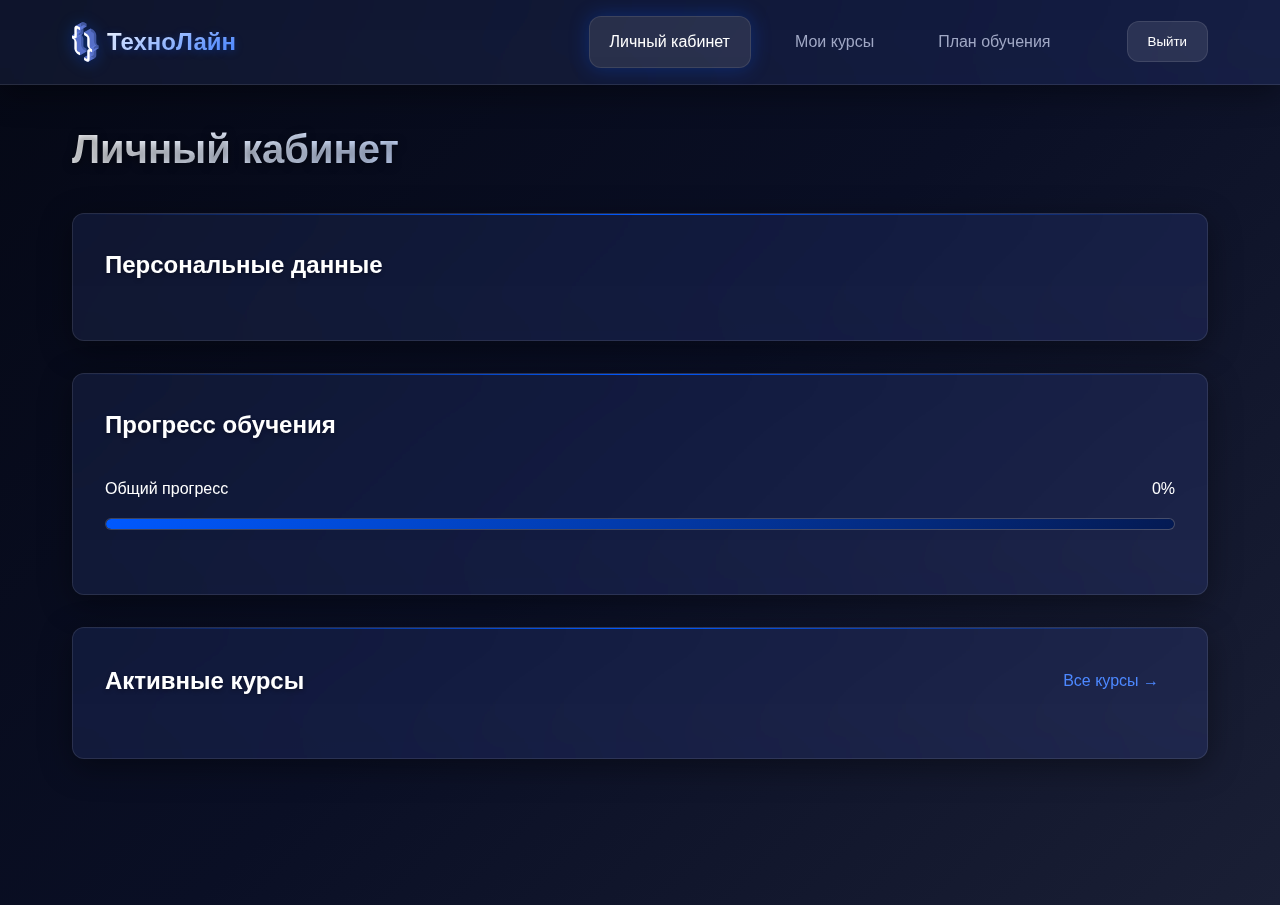
<file: index.html>
<!DOCTYPE html>
<html lang="ru">
	<head>
		<meta charset="UTF-8" />
		<meta name="viewport" content="width=device-width, initial-scale=1.0" />
		<title>Главная страница | ТехноЛайн</title>
		<link rel="stylesheet" href="style/style.css" />
		<link rel="icon" href="img/MainLogo.svg" type="image/svg+xml" />
	</head>
	<body>
		<div id="app">
			<!-- Навигация -->
			<nav class="navbar">
				<div class="nav-container">
					<div class="nav-logo">
						<a href="index.html"
							><img
								src="./img/MainLogo.svg"
								alt="Logo"
								class="logo-img"
								loading="lazy"
							/>
							<span class="logo-text">ТехноЛайн</span></a
						>
					</div>
					<div class="nav-menu" id="navMenu">
						<a href="index.html" class="nav-link active">Личный кабинет</a>
						<a href="pages/courses.html" class="nav-link">Мои курсы</a>
						<a href="./pages/plan.html" class="nav-link">План обучения</a>
						<div class="user-section">
							<span class="user-name" id="userName"></span>
							<button class="btn-logout" id="logoutBtn">Выйти</button>
						</div>
					</div>
					<button class="nav-toggle" id="navToggle">
						<span></span>
						<span></span>
						<span></span>
					</button>
				</div>
			</nav>

			<!-- Основной контент -->
			<main class="main-content">
				<div class="container">
					<h1 class="page-title">Личный кабинет</h1>

					<!-- Уведомления -->
					<div id="notificationsContainer" class="notifications-container">
						<!-- Уведомления будут загружены через notification.js -->
					</div>

					<!-- Информация о сотруднике -->
					<section class="card employee-card">
						<div class="card-header">
							<h2 class="card-title">Персональные данные</h2>
						</div>
						<div class="employee-info" id="employeeInfo">
							<!-- Данные будут загружены через main.js -->
						</div>
					</section>

					<!-- Прогресс обучения -->
					<section class="card progress-card">
						<div class="card-header">
							<h2 class="card-title">Прогресс обучения</h2>
						</div>
						<div class="progress-container">
							<div class="progress-label">
								<span>Общий прогресс</span>
								<span id="progressPercent">0%</span>
							</div>
							<div class="progress-bar">
								<div class="progress-fill" id="progressFill"></div>
							</div>
						</div>
					</section>

					<!-- Активные курсы -->
					<section class="card courses-card">
						<div class="card-header">
							<h2 class="card-title">Активные курсы</h2>
							<a href="pages/courses.html" class="btn-link">Все курсы →</a>
						</div>
						<div class="courses-grid" id="activeCourses">
							<!-- Курсы будут загружены через main.js -->
						</div>
					</section>
				</div>
			</main>
		</div>

		<script src="scripts/auth.js"></script>
		<script src="scripts/common.js"></script>
		<script src="scripts/notification.js"></script>
		<script src="scripts/main.js"></script>
		<script src="scripts/index-init.js"></script>
	</body>
</html>
</file>
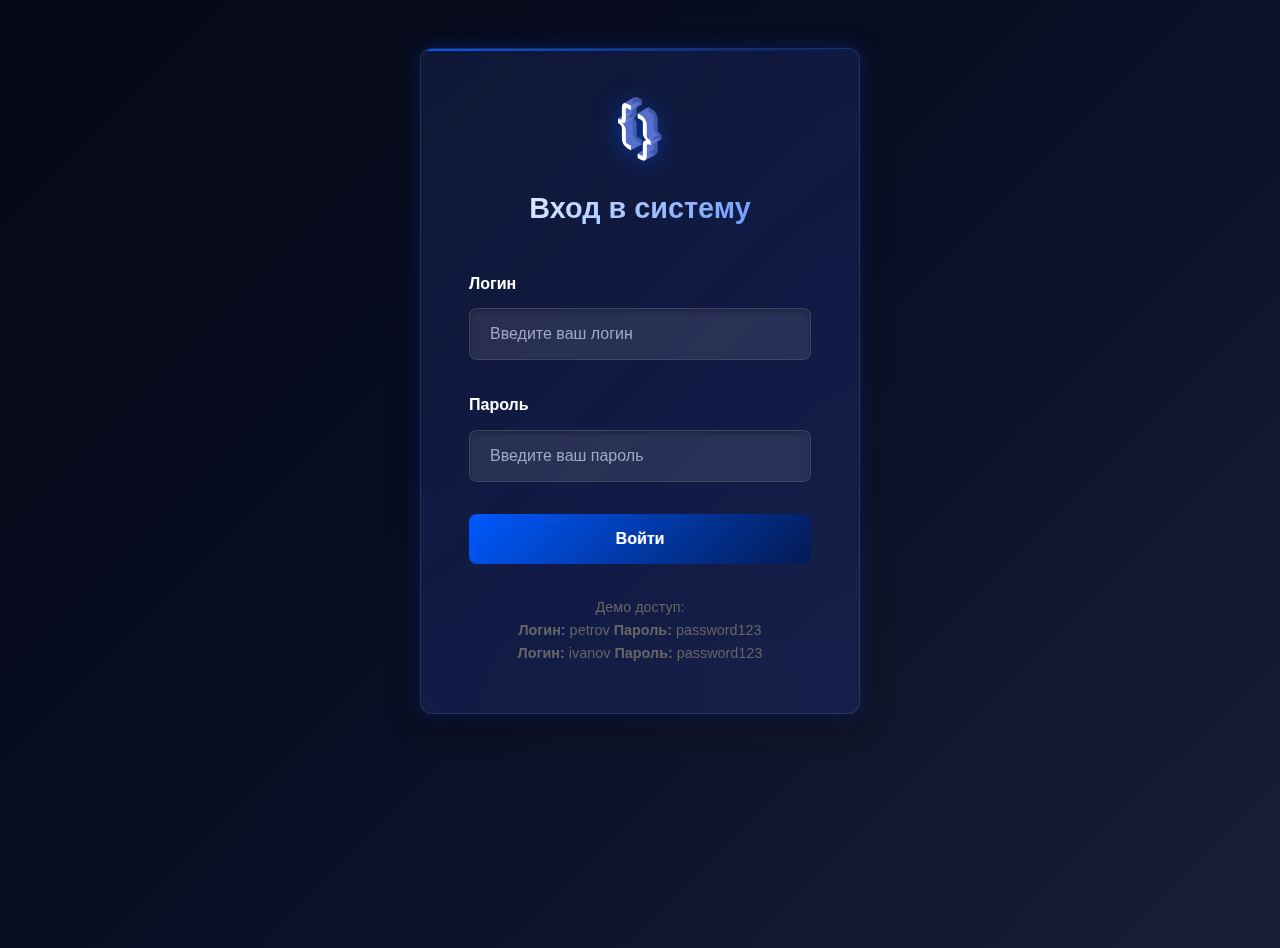
<file: src/index.html>
<!DOCTYPE html>
<html lang="ru">
	<head>
		<meta charset="UTF-8" />
		<meta name="viewport" content="width=device-width, initial-scale=1.0" />
		<title>Главная страница | ТехноЛайн</title>
		<link rel="stylesheet" href="style/style.css" />
		<link rel="icon" href="img/MainLogo.svg" type="image/svg+xml" />
	</head>
	<body>
		<div id="app">
			<!-- Навигация -->
			<nav class="navbar">
				<div class="nav-container">
					<div class="nav-logo">
						<a href="index.html"
							><img src="./img/MainLogo.svg" alt="Logo" class="logo-img" />
							<span class="logo-text">ТехноЛайн</span></a
						>
					</div>
					<div class="nav-menu" id="navMenu">
						<a href="index.html" class="nav-link active">Личный кабинет</a>
						<a href="pages/courses.html" class="nav-link">Мои курсы</a>
						<a href="./pages/plan.html" class="nav-link">План обучения</a>
						<div class="user-section">
							<span class="user-name" id="userName">Петров А.В.</span>
							<button class="btn-logout" id="logoutBtn">Выйти</button>
						</div>
					</div>
					<button class="nav-toggle" id="navToggle">
						<span></span>
						<span></span>
						<span></span>
					</button>
				</div>
			</nav>

			<!-- Основной контент -->
			<main class="main-content">
				<div class="container">
					<h1 class="page-title">Личный кабинет</h1>

					<!-- Уведомления -->
					<div id="notificationsContainer" class="notifications-container">
						<!-- Уведомления будут загружены через notification.js -->
					</div>

					<!-- Информация о сотруднике -->
					<section class="card employee-card">
						<div class="card-header">
							<h2 class="card-title">Персональные данные</h2>
						</div>
						<div class="employee-info" id="employeeInfo">
							<!-- Данные будут загружены через main.js -->
						</div>
					</section>

					<!-- Прогресс обучения -->
					<section class="card progress-card">
						<div class="card-header">
							<h2 class="card-title">Прогресс обучения</h2>
						</div>
						<div class="progress-container">
							<div class="progress-label">
								<span>Общий прогресс</span>
								<span id="progressPercent">0%</span>
							</div>
							<div class="progress-bar">
								<div class="progress-fill" id="progressFill"></div>
							</div>
						</div>
					</section>

					<!-- Активные курсы -->
					<section class="card courses-card">
						<div class="card-header">
							<h2 class="card-title">Активные курсы</h2>
							<a href="pages/courses.html" class="btn-link">Все курсы →</a>
						</div>
						<div class="courses-grid" id="activeCourses">
							<!-- Курсы будут загружены через main.js -->
						</div>
					</section>
				</div>
			</main>
		</div>

		<script src="scripts/auth.js"></script>
		<script src="scripts/main.js"></script>
		<script src="scripts/notification.js"></script>
	</body>
</html>
</file>
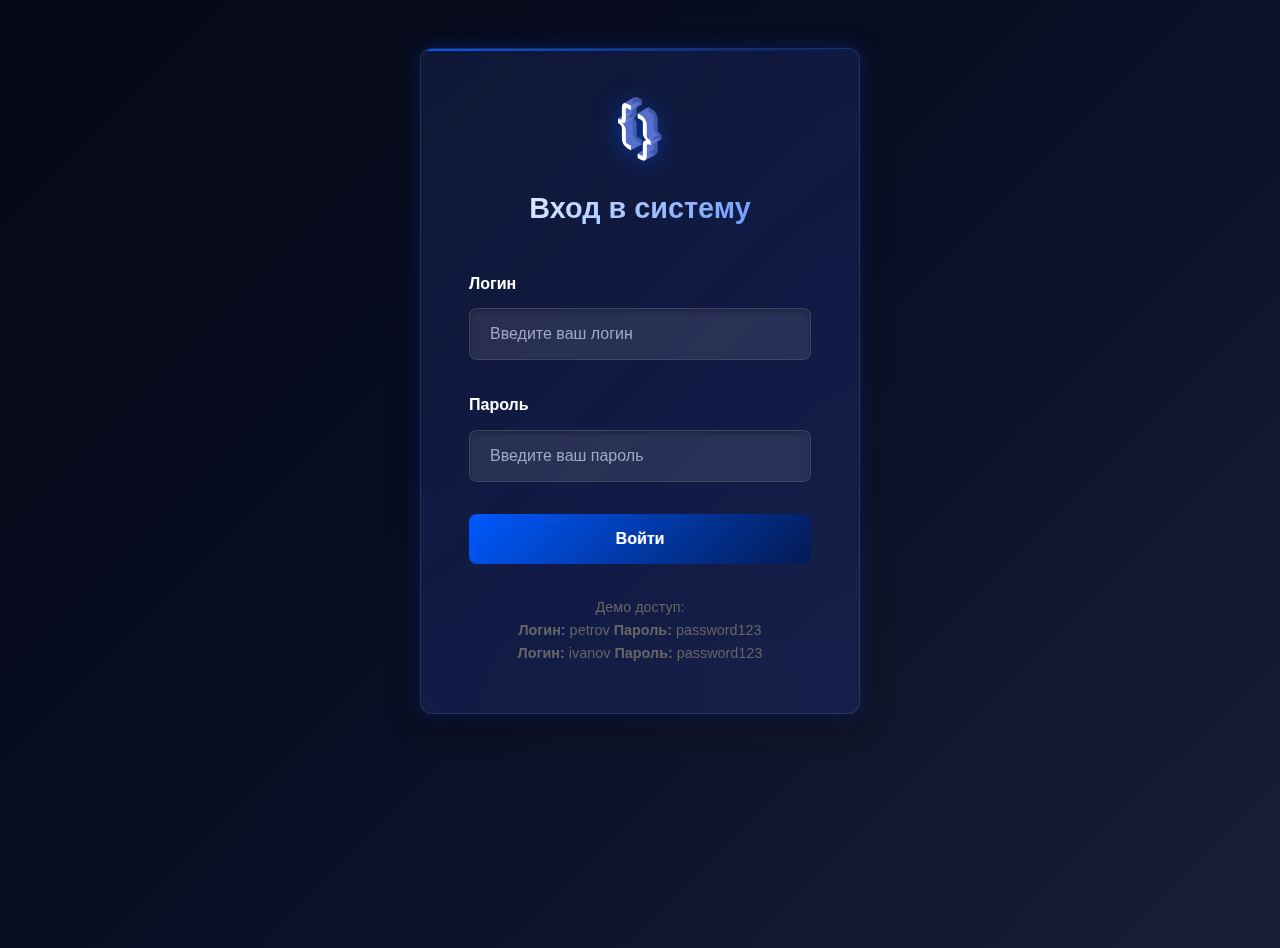
<file: pages/course-details.html>
<!DOCTYPE html>
<html lang="ru">
	<head>
		<meta charset="UTF-8" />
		<meta name="viewport" content="width=device-width, initial-scale=1.0" />
		<title>Детали курса | ТехноЛайн</title>
		<link rel="stylesheet" href="../style/style.css" />
		<link rel="icon" href="../img/MainLogo.svg" type="image/svg+xml" />
	</head>
	<body>
		<div id="app">
			<nav class="navbar">
				<div class="nav-container">
					<div class="nav-logo">
						<a href="../index.html"
							><img
								src="../img/MainLogo.svg"
								alt="Logo"
								class="logo-img"
								loading="lazy"
							/>
							<span class="logo-text">ТехноЛайн</span></a
						>
					</div>
					<div class="nav-menu" id="navMenu">
						<a href="../index.html" class="nav-link">Личный кабинет</a>
						<a href="courses.html" class="nav-link">Мои курсы</a>
						<a href="plan.html" class="nav-link">План обучения</a>
						<div class="user-section">
							<span class="user-name" id="userName">Петров А.В.</span>
							<button class="btn-logout" id="logoutBtn">Выйти</button>
						</div>
					</div>
					<button class="nav-toggle" id="navToggle">
						<span></span>
						<span></span>
						<span></span>
					</button>
				</div>
			</nav>

			<main class="main-content">
				<div class="container">
					<a
						href="courses.html"
						class="btn-link"
						style="
							display: inline-flex;
							align-items: center;
							gap: 0.5rem;
							margin-bottom: 1rem;
						"
					>
						← Назад к списку курсов
					</a>

					<div id="courseDetails">
						<!-- Детали курса будут загружены динамически -->
						<div class="card text-center">
							<p>Загрузка информации о курсе...</p>
						</div>
					</div>
				</div>
			</main>
		</div>

		<script src="../scripts/security.js"></script>
		<script src="../scripts/auth.js"></script>
		<script src="../scripts/modal.js"></script>
		<script src="../scripts/common.js"></script>
		<script src="../scripts/notification.js"></script>
		<script src="../scripts/course-details-init.js"></script>
	</body>
</html>
</file>
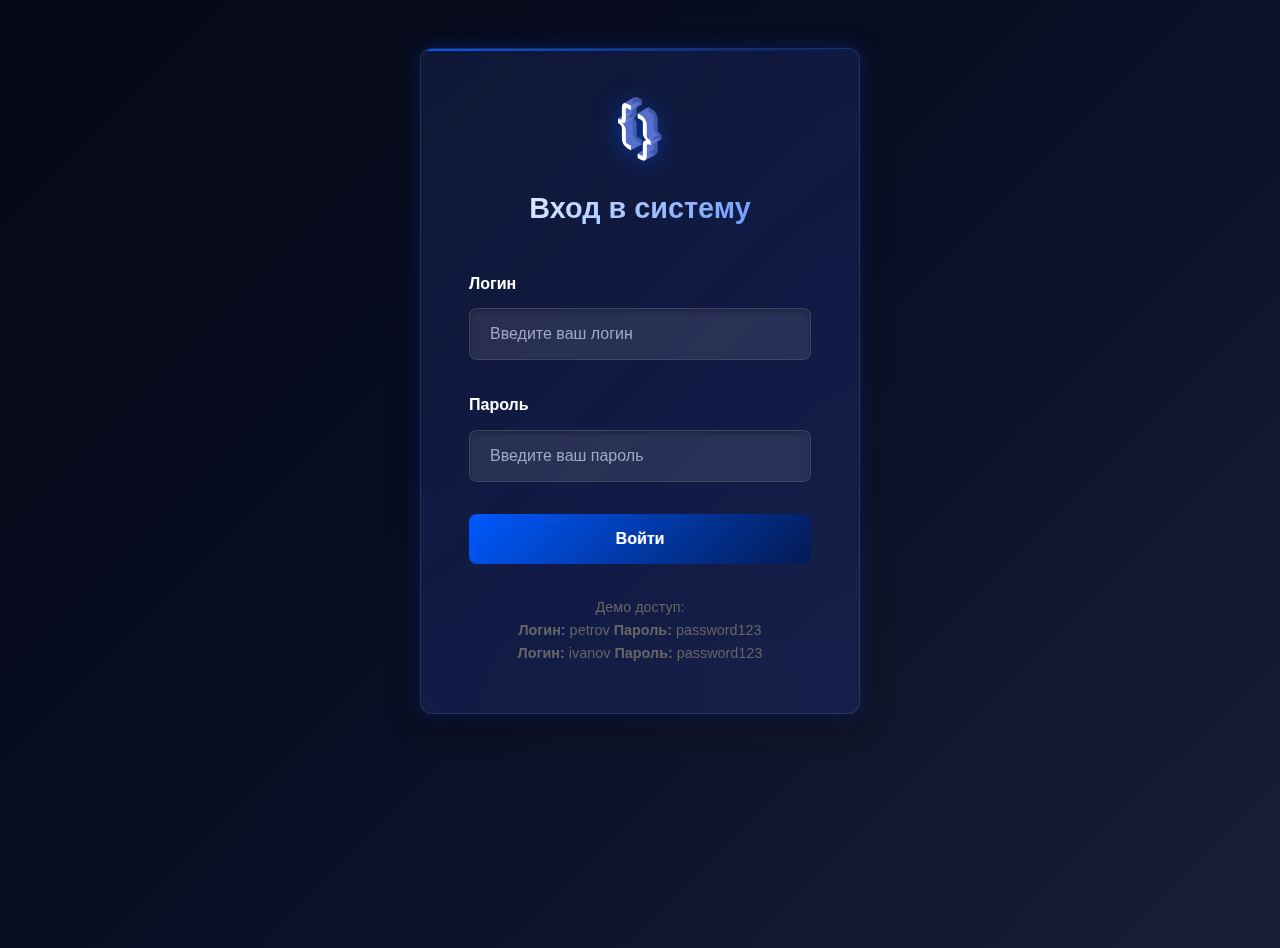
<file: pages/courses.html>
<!DOCTYPE html>
<html lang="ru">
	<head>
		<meta charset="UTF-8" />
		<meta name="viewport" content="width=device-width, initial-scale=1.0" />
		<title>Мои курсы | ТехноЛайн</title>
		<link rel="stylesheet" href="../style/style.css" />
		<link rel="icon" href="../img/MainLogo.svg" type="image/svg+xml" />
	</head>
	<body>
		<div id="app">
			<nav class="navbar">
				<div class="nav-container">
					<div class="nav-logo">
						<a href="../index.html"
							><img
								src="../img/MainLogo.svg"
								alt="Logo"
								class="logo-img"
								loading="lazy"
							/>
							<span class="logo-text">ТехноЛайн</span></a
						>
					</div>
					<div class="nav-menu" id="navMenu">
						<a href="../index.html" class="nav-link">Личный кабинет</a>
						<a href="courses.html" class="nav-link active">Мои курсы</a>
						<a href="plan.html" class="nav-link">План обучения</a>
						<div class="user-section">
							<span class="user-name" id="userName">Петров А.В.</span>
							<button class="btn-logout" id="logoutBtn">Выйти</button>
						</div>
					</div>
					<button class="nav-toggle" id="navToggle">
						<span></span>
						<span></span>
						<span></span>
					</button>
				</div>
			</nav>

			<main class="main-content">
				<div class="container">
					<h1 class="page-title">Мои курсы</h1>

					<!-- Фильтры -->
					<div class="filters">
						<div class="filter-group">
							<label for="statusFilter" class="filter-label"
								>Статус курса</label
							>
							<select id="statusFilter" class="filter-select">
								<option value="all">Все статусы</option>
								<option value="пройден">Пройден</option>
								<option value="в процессе">В процессе</option>
								<option value="назначен">Назначен</option>
								<option value="просрочен">Просрочен</option>
							</select>
						</div>

						<div class="filter-group">
							<label for="searchInput" class="filter-label"
								>Поиск по названию</label
							>
							<input
								type="text"
								id="searchInput"
								class="search-input"
								placeholder="Введите название курса..."
							/>
						</div>
					</div>

					<div
						class="filters-header"
						style="
							display: flex;
							justify-content: space-between;
							align-items: center;
							margin-bottom: 2rem;
						"
					>
						<div
							id="resultsCount"
							class="mb-3"
							style="font-weight: 500; color: var(--text-dark)"
						>
							<!-- Счетчик результатов будет обновляться через filters.js -->
						</div>
						<button
							id="printBtn"
							class="btn btn-secondary"
							style="margin-left: auto"
						>
							🖨️ Печать списка
						</button>
					</div>

					<!-- Список курсов -->
					<div class="courses-grid" id="coursesContainer">
						<!-- Курсы будут загружены через filters.js -->
					</div>
				</div>
			</main>
		</div>

		<script src="../scripts/security.js"></script>
		<script src="../scripts/auth.js"></script>
		<script src="../scripts/modal.js"></script>
		<script src="../scripts/common.js"></script>
		<script src="../scripts/filters.js"></script>
		<script src="../scripts/courses-init.js"></script>
	</body>
</html>
</file>
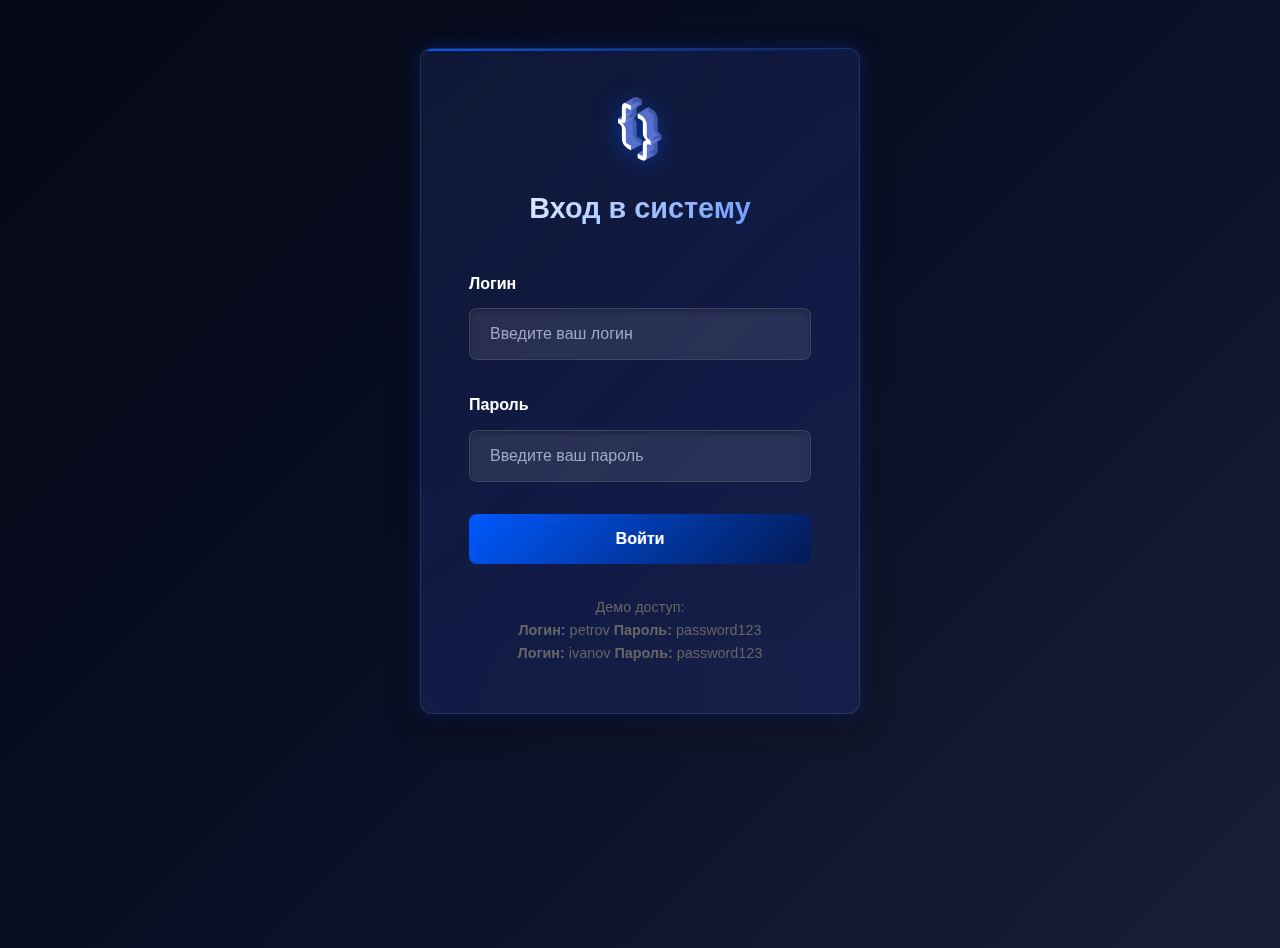
<file: pages/login.html>
<!DOCTYPE html>
<html lang="ru">
	<head>
		<meta charset="UTF-8" />
		<meta name="viewport" content="width=device-width, initial-scale=1.0" />
		<title>Вход в систему | ТехноЛайн</title>
		<link rel="stylesheet" href="../style/style.css" />
		<link rel="icon" href="../img/MainLogo.svg" type="image/svg+xml" />
	</head>
	<body>
		<div class="form-container">
			<div class="logo-section" style="text-align: center; margin-bottom: 2rem">
				<img
					src="../img/MainLogo.svg"
					alt="Logo"
					style="height: 64px; margin-bottom: 1rem"
					loading="lazy"
				/>
				<h1 class="form-title">Вход в систему</h1>
			</div>

			<form id="loginForm">
				<div
					id="loginError"
					class="notification error hidden"
					style="margin-bottom: 1rem"
				></div>

				<div class="form-group">
					<label for="login" class="form-label">Логин</label>
					<input
						type="text"
						id="login"
						class="form-input"
						placeholder="Введите ваш логин"
						required
					/>
				</div>

				<div class="form-group">
					<label for="password" class="form-label">Пароль</label>
					<input
						type="password"
						id="password"
						class="form-input"
						placeholder="Введите ваш пароль"
						required
					/>
				</div>

				<button type="submit" class="btn btn-block">Войти</button>
			</form>

			<div
				style="
					margin-top: 2rem;
					text-align: center;
					font-size: 0.9rem;
					color: #666;
				"
			>
				<p>Демо доступ:</p>
				<p>
					<strong>Логин:</strong> petrov <strong>Пароль:</strong> password123
				</p>
				<p>
					<strong>Логин:</strong> ivanov <strong>Пароль:</strong> password123
				</p>
			</div>
		</div>

		<script src="../scripts/security.js"></script>
		<script src="../scripts/auth.js"></script>
	</body>
</html>
</file>
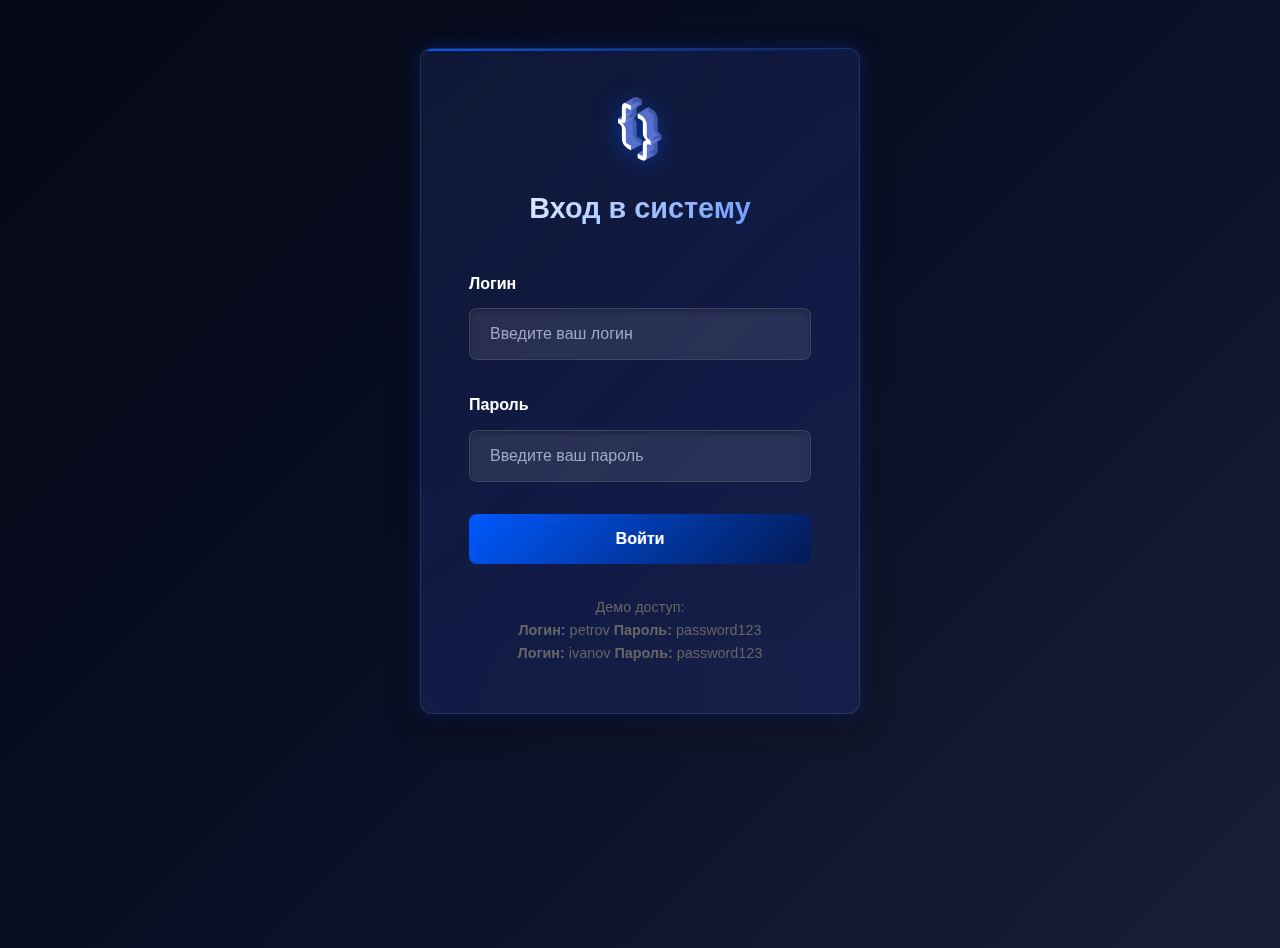
<file: pages/plan.html>
<!DOCTYPE html>
<html lang="ru">
	<head>
		<meta charset="UTF-8" />
		<meta name="viewport" content="width=device-width, initial-scale=1.0" />
		<title>План обучения | ТехноЛайн</title>
		<link rel="stylesheet" href="../style/style.css" />
		<link rel="icon" href="../img/MainLogo.svg" type="image/svg+xml" />
	</head>
	<body>
		<div id="app">
			<nav class="navbar">
				<div class="nav-container">
					<div class="nav-logo">
						<a href="../index.html"
							><img
								src="../img/MainLogo.svg"
								alt="Logo"
								class="logo-img"
								loading="lazy"
							/>
							<span class="logo-text">ТехноЛайн</span></a
						>
					</div>
					<div class="nav-menu" id="navMenu">
						<a href="../index.html" class="nav-link">Личный кабинет</a>
						<a href="courses.html" class="nav-link">Мои курсы</a>
						<a href="plan.html" class="nav-link active">План обучения</a>
						<div class="user-section">
							<span class="user-name" id="userName">Петров А.В.</span>
							<button class="btn-logout" id="logoutBtn">Выйти</button>
						</div>
					</div>
					<button class="nav-toggle" id="navToggle">
						<span></span>
						<span></span>
						<span></span>
					</button>
				</div>
			</nav>

			<main class="main-content">
				<div class="container">
					<h1 class="page-title">План обучения</h1>

					<!-- График курсов -->
					<section class="card">
						<div class="card-header">
							<h2 class="card-title">График предстоящих курсов</h2>
						</div>
						<div id="coursesTimeline" class="timeline">
							<!-- Динамически загрузится через JS -->
						</div>
					</section>

					<!-- Рекомендации -->
					<section class="card">
						<div class="card-header">
							<h2 class="card-title">Рекомендации по развитию</h2>
						</div>
						<div id="recommendationsList" class="recommendations">
							<!-- Рекомендации загрузятся через JS -->
						</div>
					</section>

					<!-- Приоритеты обучения -->
					<section class="card">
						<div class="card-header">
							<h2 class="card-title">Приоритеты обучения</h2>
						</div>
						<div class="priority-grid">
							<div class="priority-item high">
								<div class="priority-icon">🔥</div>
								<div class="priority-content">
									<h3>Высокий приоритет</h3>
									<p>Курсы, обязательные к прохождению в течение месяца</p>
								</div>
							</div>
							<div class="priority-item medium">
								<div class="priority-icon">⏳</div>
								<div class="priority-content">
									<h3>Средний приоритет</h3>
									<p>Плановое обучение в течение квартала</p>
								</div>
							</div>
							<div class="priority-item low">
								<div class="priority-icon">💡</div>
								<div class="priority-content">
									<h3>Низкий приоритет</h3>
									<p>Рекомендованные курсы для профессионального развития</p>
								</div>
							</div>
						</div>
					</section>

					<!-- Статистика обучения -->
					<section class="card">
						<div class="card-header">
							<h2 class="card-title">Статистика обучения</h2>
						</div>
						<div class="stats-grid">
							<div class="stat-item">
								<div class="stat-value" id="plannedCourses">0</div>
								<div class="stat-label">Запланировано курсов</div>
							</div>
							<div class="stat-item">
								<div class="stat-value" id="completionRate">0%</div>
								<div class="stat-label">Выполнение плана</div>
							</div>
							<div class="stat-item">
								<div class="stat-value" id="avgPriority">-</div>
								<div class="stat-label">Средний приоритет</div>
							</div>
						</div>
					</section>
				</div>
			</main>
		</div>

		<script src="../scripts/security.js"></script>
		<script src="../scripts/auth.js"></script>
		<script src="../scripts/modal.js"></script>
		<script src="../scripts/common.js"></script>
		<script src="../scripts/plan.js"></script>
		<script src="../scripts/plan-init.js"></script>
	</body>
</html>
</file>
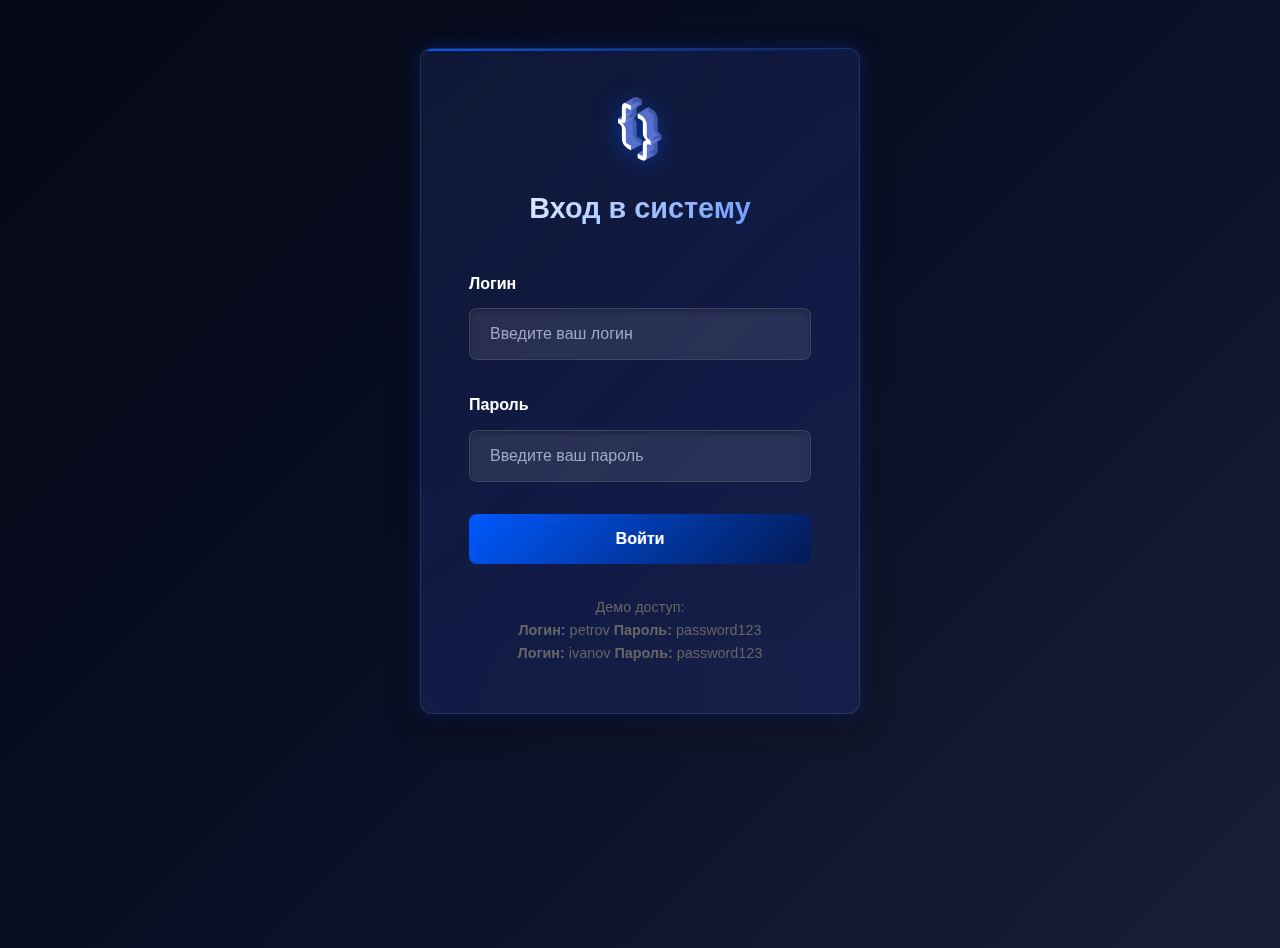
<file: src/pages/course-details.html>
<!DOCTYPE html>
<html lang="ru">
<head>
    <meta charset="UTF-8">
    <meta name="viewport" content="width=device-width, initial-scale=1.0">
    <title>Детали курса | ТехноЛайн</title>
    <link rel="stylesheet" href="../style/style.css">
    <link rel="icon" href="../img/MainLogo.svg" type="image/svg+xml">
</head>
<body>
    <div id="app">
        <nav class="navbar">
            <div class="nav-container">
                <div class="nav-logo">
                    <a href="../index.html"><img src="../img/MainLogo.svg" alt="Logo" class="logo-img">
                    <span class="logo-text">ТехноЛайн</span></a>
                    
                </div>
                <div class="nav-menu" id="navMenu">
                    <a href="../index.html" class="nav-link">Личный кабинет</a>
                    <a href="courses.html" class="nav-link">Мои курсы</a>
                    <a href="#" class="nav-link">План обучения</a>
                    <div class="user-section">
                        <span class="user-name" id="userName">Петров А.В.</span>
                        <button class="btn-logout" id="logoutBtn">Выйти</button>
                    </div>
                </div>
                <button class="nav-toggle" id="navToggle">
                    <span></span>
                    <span></span>
                    <span></span>
                </button>
            </div>
        </nav>

        <main class="main-content">
            <div class="container">
                <a href="courses.html" class="btn-link" style="display: inline-flex; align-items: center; gap: 0.5rem; margin-bottom: 1rem;">
                    ← Назад к списку курсов
                </a>
                
                <div id="courseDetails">
                    <!-- Детали курса будут загружены динамически -->
                    <div class="card text-center">
                        <p>Загрузка информации о курсе...</p>
                    </div>
                </div>
            </div>
        </main>
    </div>

    <script src="../scripts/auth.js"></script>
    
    <script>
        document.addEventListener('DOMContentLoaded', function() {
    // Проверка авторизации
    if (!AuthManager.checkAuth()) {
        window.location.href = 'login.html';
        return;
    }

    // Обновляем имя пользователя
    const userData = AuthManager.getUserData();
    if (userData && userData.employee) {
        const userNameElement = document.getElementById('userName');
        if (userNameElement) {
            userNameElement.textContent = userData.employee.name.split(' ')[0] + ' ' + userData.employee.name.split(' ')[1];
        }
    }

    // Загрузка деталей курса
    loadCourseDetails();
    
    // Обработчик выхода
    const logoutBtn = document.getElementById('logoutBtn');
    if (logoutBtn) {
        logoutBtn.addEventListener('click', () => {
            localStorage.removeItem('authToken');
            localStorage.removeItem('userData');
            window.location.href = 'login.html';
        });
    }
    
    // Мобильное меню
    const navToggle = document.getElementById('navToggle');
    const navMenu = document.getElementById('navMenu');
    
    if (navToggle && navMenu) {
        navToggle.addEventListener('click', () => {
            navMenu.classList.toggle('active');
        });
    }
});

// Глобальные переменные для плеера
let currentCourse = null;
let currentModuleIndex = 0;

function loadCourseDetails() {
    const urlParams = new URLSearchParams(window.location.search);
    const courseId = urlParams.get('id');
    const container = document.getElementById('courseDetails');
    
    if (!courseId) {
        showCourseNotFound(container, 'Неверный идентификатор курса');
        return;
    }
    
    const userData = AuthManager.getUserData();
    currentCourse = userData?.courses?.find(c => c.id == courseId);
    
    if (!currentCourse) {
        showCourseNotFound(container, 'Запрошенный курс не существует или у вас нет к нему доступа');
        return;
    }
    
    // Проверяем, есть ли параметр mode для отображения плеера
    const mode = urlParams.get('mode');
    if (mode === 'study') {
        renderCoursePlayer(container);
    } else {
        renderCourseDetails(container, currentCourse);
    }
}

function showCourseNotFound(container, message) {
    while (container.firstChild) {
        container.removeChild(container.firstChild);
    }

    const card = document.createElement('div');
    card.className = 'card text-center';
    
    const title = document.createElement('h2');
    title.textContent = 'Курс не найден';
    
    const text = document.createElement('p');
    text.textContent = message;
    
    card.appendChild(title);
    card.appendChild(text);
    container.appendChild(card);
}

function renderCourseDetails(container, course) {
    while (container.firstChild) {
        container.removeChild(container.firstChild);
    }

    const card = document.createElement('div');
    card.className = 'card';

    const header = createCourseHeader(course);
    const content = createCourseContent(course);
    const actions = createCourseActions(course);

    card.appendChild(header);
    card.appendChild(content);
    card.appendChild(actions);
    container.appendChild(card);
}

function createCourseHeader(course) {
    const header = document.createElement('div');
    header.className = 'card-header';

    const title = document.createElement('h1');
    title.className = 'card-title';
    title.style.fontSize = '1.5rem';
    title.textContent = course.title;

    const status = document.createElement('div');
    status.className = `course-status ${getStatusClass(course.status)}`;
    status.textContent = getStatusText(course.status);

    header.appendChild(title);
    header.appendChild(status);
    return header;
}

function createCourseContent(course) {
    const content = document.createElement('div');
    content.className = 'course-content';

    const infoGrid = createCourseInfoGrid(course);
    const description = createCourseDescription(course);
    const modules = createCourseModulesPreview(course);
    const materials = createCourseMaterials(course);

    content.appendChild(infoGrid);
    content.appendChild(description);
    content.appendChild(modules);
    content.appendChild(materials);
    return content;
}

function createCourseInfoGrid(course) {
    const grid = document.createElement('div');
    grid.style.cssText = 'display: grid; grid-template-columns: repeat(auto-fit, minmax(250px, 1fr)); gap: 1.5rem; margin-bottom: 2rem;';

    const items = [
        { title: 'Дата начала', value: formatDate(course.start_date) },
        { title: 'Срок окончания', value: formatDate(course.due_date) },
        { title: 'Прогресс', value: createProgressElement(course.progress) },
        { title: 'Статус сертификата', value: getCertificateStatus(course) }
    ];

    items.forEach(item => {
        const infoItem = document.createElement('div');
        infoItem.className = 'info-item';

        const title = document.createElement('h3');
        title.textContent = item.title;

        infoItem.appendChild(title);

        if (typeof item.value === 'string') {
            const value = document.createElement('p');
            value.textContent = item.value;
            infoItem.appendChild(value);
        } else {
            infoItem.appendChild(item.value);
        }

        grid.appendChild(infoItem);
    });

    return grid;
}

function createProgressElement(progress) {
    const container = document.createElement('div');
    container.className = 'progress-container';

    const progressBar = document.createElement('div');
    progressBar.className = 'progress-bar';

    const progressFill = document.createElement('div');
    progressFill.className = 'progress-fill';
    progressFill.style.width = `${progress}%`;

    const progressLabel = document.createElement('div');
    progressLabel.className = 'progress-label';
    
    const span = document.createElement('span');
    span.textContent = `${progress}% завершено`;
    progressLabel.appendChild(span);

    progressBar.appendChild(progressFill);
    container.appendChild(progressBar);
    container.appendChild(progressLabel);

    return container;
}

function createCourseDescription(course) {
    const container = document.createElement('div');
    container.className = 'course-description';
    container.style.marginBottom = '2rem';

    const title = document.createElement('h3');
    title.textContent = 'Описание курса';

    const description = document.createElement('p');
    description.textContent = course.description || 'Описание курса отсутствует.';

    container.appendChild(title);
    container.appendChild(description);
    return container;
}

function createCourseModulesPreview(course) {
    const container = document.createElement('div');
    container.className = 'course-modules-preview';
    container.style.marginBottom = '2rem';

    const title = document.createElement('h3');
    title.textContent = 'Модули курса';
    title.style.marginBottom = '1rem';

    const modulesList = document.createElement('div');
    modulesList.className = 'modules-preview-list';

    if (course.modules && course.modules.length > 0) {
        const completedCount = course.modules.filter(m => m.completed).length;
        
        const summary = document.createElement('div');
        summary.className = 'modules-summary';
        summary.style.marginBottom = '1rem';
        summary.textContent = `Пройдено модулей: ${completedCount}/${course.modules.length}`;

        // Показываем только первые 3 модуля для превью
        const previewModules = course.modules.slice(0, 3);
        
        previewModules.forEach((module, index) => {
            const moduleItem = createModulePreviewItem(module, index);
            modulesList.appendChild(moduleItem);
        });

        // Если модулей больше 3, показываем кнопку "Показать все"
        if (course.modules.length > 3) {
            const showAllBtn = document.createElement('button');
            showAllBtn.className = 'btn btn-secondary';
            showAllBtn.textContent = `Показать все ${course.modules.length} модулей`;
            showAllBtn.style.marginTop = '1rem';
            showAllBtn.addEventListener('click', () => {
                switchToStudyMode();
            });
            modulesList.appendChild(showAllBtn);
        }

        container.appendChild(title);
        container.appendChild(summary);
        container.appendChild(modulesList);
    } else {
        const noModules = document.createElement('p');
        noModules.textContent = 'Модули курса пока не добавлены.';
        noModules.style.color = 'var(--text-muted)';
        
        container.appendChild(title);
        container.appendChild(noModules);
    }

    return container;
}

function createModulePreviewItem(module, index) {
    const item = document.createElement('div');
    item.className = `module-preview-item ${module.completed ? 'completed' : ''}`;
    item.style.cssText = 'display: flex; align-items: center; gap: 1rem; padding: 1rem; background: rgba(255,255,255,0.05); border-radius: 8px; margin-bottom: 0.5rem;';

    const icon = document.createElement('span');
    icon.style.fontSize = '1.2rem';
    icon.textContent = module.completed ? '✅' : (module.type === 'video' ? '🎥' : '📖');

    const content = document.createElement('div');
    content.style.flex = '1';

    const moduleTitle = document.createElement('div');
    moduleTitle.style.fontWeight = '600';
    moduleTitle.style.color = 'var(--text-light)';
    moduleTitle.textContent = module.title;

    const moduleMeta = document.createElement('div');
    moduleMeta.style.fontSize = '0.9rem';
    moduleMeta.style.color = 'var(--text-muted)';
    moduleMeta.textContent = `${module.type === 'video' ? 'Видео' : 'Текст'} • ${module.duration} ${module.completed ? '• Пройдено' : ''}`;

    content.appendChild(moduleTitle);
    content.appendChild(moduleMeta);
    item.appendChild(icon);
    item.appendChild(content);

    return item;
}

function createCourseMaterials(course) {
    const container = document.createElement('div');
    container.className = 'course-materials';

    const title = document.createElement('h3');
    title.className = 'materials-title';
    title.textContent = 'Материалы курса';

    const materialsList = document.createElement('div');
    materialsList.className = 'materials-list';

    const mockMaterials = [
        { type: 'pdf', title: 'Учебное пособие по IT-безопасности', url: '#' },
        { type: 'video', title: 'Вводное видео к курсу', url: '#' },
        { type: 'link', title: 'Дополнительные ресурсы и документация', url: '#' }
    ];

    mockMaterials.forEach(material => {
        const materialItem = createMaterialItem(material);
        materialsList.appendChild(materialItem);
    });

    container.appendChild(title);
    container.appendChild(materialsList);
    return container;
}

function createMaterialItem(material) {
    const item = document.createElement('div');
    item.className = 'material-item';

    const icon = document.createElement('div');
    icon.className = `material-icon ${material.type}`;
    icon.textContent = material.type === 'pdf' ? '📄' : 
                      material.type === 'video' ? '🎥' : '🔗';

    const content = document.createElement('div');
    content.className = 'material-content';

    const itemTitle = document.createElement('div');
    itemTitle.className = 'material-title';
    itemTitle.textContent = material.title;

    const itemType = document.createElement('div');
    itemType.className = 'material-type';
    itemType.textContent = material.type === 'pdf' ? 'PDF документ' : 
                          material.type === 'video' ? 'Видео материал' : 'Ссылка на ресурс';

    const button = document.createElement('a');
    button.href = material.url;
    button.className = `material-btn ${material.type}`;
    button.target = '_blank';
    button.textContent = material.type === 'pdf' ? 'Скачать' : 
                        material.type === 'video' ? 'Смотреть' : 'Перейти';

    content.appendChild(itemTitle);
    content.appendChild(itemType);
    item.appendChild(icon);
    item.appendChild(content);
    item.appendChild(button);

    return item;
}

function createCourseActions(course) {
    const actions = document.createElement('div');
    actions.className = 'course-actions';
    actions.style.marginTop = '2rem';
    actions.style.paddingTop = '2rem';
    actions.style.borderTop = '1px solid var(--glass-border)';
    actions.style.display = 'flex';
    actions.style.gap = '1rem';
    actions.style.flexWrap = 'wrap';

    const startBtn = document.createElement('button');
    startBtn.className = 'btn btn-primary';
    startBtn.style.padding = '1rem 2rem';
    startBtn.style.fontSize = '1.1rem';
    
    if (course.status === 'пройден') {
        startBtn.textContent = 'Повторить курс';
    } else if (course.status === 'в процессе') {
        startBtn.textContent = 'Продолжить обучение';
    } else {
        startBtn.textContent = 'Начать обучение';
    }

    startBtn.addEventListener('click', switchToStudyMode);

    // Кнопка для просмотра всех модулей
    const viewModulesBtn = document.createElement('button');
    viewModulesBtn.className = 'btn btn-secondary';
    viewModulesBtn.textContent = 'Посмотреть модули';
    viewModulesBtn.addEventListener('click', switchToStudyMode);

    actions.appendChild(startBtn);
    
    if (course.modules && course.modules.length > 0) {
        actions.appendChild(viewModulesBtn);
    }

    return actions;
}

function switchToStudyMode() {
    // Добавляем параметр mode=study к текущему URL
    const currentUrl = new URL(window.location.href);
    currentUrl.searchParams.set('mode', 'study');
    window.history.pushState({}, '', currentUrl);
    
    // Перезагружаем контент страницы
    const container = document.getElementById('courseDetails');
    renderCoursePlayer(container);
}

function renderCoursePlayer(container) {
    while (container.firstChild) {
        container.removeChild(container.firstChild);
    }

    if (!currentCourse) {
        showCourseNotFound(container, 'Курс не найден');
        return;
    }

    const playerCard = document.createElement('div');
    playerCard.className = 'card';

    // Заголовок с кнопкой назад
    const header = document.createElement('div');
    header.className = 'card-header';
    header.style.marginBottom = '2rem';

    const backBtn = document.createElement('button');
    backBtn.className = 'btn btn-secondary';
    backBtn.innerHTML = '← Назад к описанию';
    backBtn.addEventListener('click', () => {
        // Убираем параметр mode из URL
        const currentUrl = new URL(window.location.href);
        currentUrl.searchParams.delete('mode');
        window.history.pushState({}, '', currentUrl);
        
        // Возвращаемся к обычному виду
        renderCourseDetails(container, currentCourse);
    });

    const title = document.createElement('h1');
    title.className = 'card-title';
    title.textContent = `Обучение: ${currentCourse.title}`;

    header.appendChild(backBtn);
    header.appendChild(title);
    playerCard.appendChild(header);

    // Основной контент плеера
    const playerContent = document.createElement('div');
    playerContent.className = 'course-player-content';
    playerContent.style.display = 'grid';
    playerContent.style.gridTemplateColumns = '300px 1fr';
    playerContent.style.gap = '2rem';
    playerContent.style.minHeight = '500px';

    const sidebar = createPlayerSidebar();
    const contentArea = createPlayerContentArea();

    playerContent.appendChild(sidebar);
    playerContent.appendChild(contentArea);
    playerCard.appendChild(playerContent);

    container.appendChild(playerCard);

    // Загружаем первый модуль
    loadPlayerModule(currentModuleIndex);
}

function createPlayerSidebar() {
    const sidebar = document.createElement('div');
    sidebar.className = 'player-sidebar';
    sidebar.style.background = 'var(--glass-bg)';
    sidebar.style.backdropFilter = 'blur(25px)';
    sidebar.style.border = '1px solid var(--glass-border)';
    sidebar.style.borderRadius = 'var(--radius)';
    sidebar.style.padding = '1.5rem';
    sidebar.style.height = 'fit-content';
    sidebar.style.position = 'sticky';
    sidebar.style.top = '2rem';

    const modulesTitle = document.createElement('h3');
    modulesTitle.textContent = 'Модули курса';
    modulesTitle.style.marginBottom = '1rem';
    modulesTitle.style.color = 'var(--text-light)';

    const modulesList = document.createElement('div');
    modulesList.className = 'player-modules-list';

    currentCourse.modules.forEach((module, index) => {
        const moduleItem = createPlayerModuleItem(module, index);
        modulesList.appendChild(moduleItem);
    });

    const progressSection = createPlayerProgressSection();

    sidebar.appendChild(modulesTitle);
    sidebar.appendChild(modulesList);
    sidebar.appendChild(progressSection);

    return sidebar;
}

function createPlayerModuleItem(module, index) {
    const item = document.createElement('div');
    item.className = `player-module-item ${module.completed ? 'completed' : ''} ${index === currentModuleIndex ? 'active' : ''}`;
    item.style.cssText = 'display: flex; align-items: flex-start; gap: 1rem; padding: 1rem; border-radius: 8px; margin-bottom: 0.5rem; cursor: pointer; transition: all 0.3s ease; border: 1px solid transparent;';
    
    item.addEventListener('click', () => {
        loadPlayerModule(index);
    });

    const icon = document.createElement('span');
    icon.style.cssText = 'width: 24px; height: 24px; border-radius: 50%; background: var(--glass-bg); display: flex; align-items: center; justify-content: center; font-size: 0.8rem; flex-shrink: 0;';
    icon.textContent = module.completed ? '✓' : (module.type === 'video' ? '🎥' : '📖');

    if (module.completed) {
        icon.style.background = 'rgba(76, 175, 80, 0.2)';
        icon.style.color = '#4caf50';
    }

    const content = document.createElement('div');
    content.style.flex = '1';

    const title = document.createElement('div');
    title.style.cssText = 'color: var(--text-light); font-weight: 500; font-size: 0.95rem; margin-bottom: 0.25rem; line-height: 1.3;';
    title.textContent = module.title;

    const meta = document.createElement('div');
    meta.style.cssText = 'color: var(--text-muted); font-size: 0.8rem;';
    meta.textContent = `${module.type === 'video' ? 'Видео' : 'Текст'} • ${module.duration}`;

    content.appendChild(title);
    content.appendChild(meta);
    item.appendChild(icon);
    item.appendChild(content);

    return item;
}

function createPlayerProgressSection() {
    const section = document.createElement('div');
    section.style.paddingTop = '1rem';
    section.style.borderTop = '1px solid var(--glass-border)';
    section.style.marginTop = '1rem';

    const completedModules = currentCourse.modules.filter(m => m.completed).length;
    const totalModules = currentCourse.modules.length;

    const progressText = document.createElement('div');
    progressText.style.cssText = 'color: var(--text-light); font-weight: 500; margin-bottom: 0.5rem;';
    progressText.textContent = `Прогресс: ${completedModules}/${totalModules}`;

    const progressBar = document.createElement('div');
    progressBar.style.cssText = 'height: 8px; background: var(--glass-bg); border-radius: 4px; overflow: hidden; margin-bottom: 1rem;';

    const progressFill = document.createElement('div');
    progressFill.style.cssText = 'height: 100%; background: var(--gradient); border-radius: 4px; transition: width 0.3s ease;';
    progressFill.style.width = `${(completedModules / totalModules) * 100}%`;

    progressBar.appendChild(progressFill);
    section.appendChild(progressText);
    section.appendChild(progressBar);

    return section;
}

function createPlayerContentArea() {
    const content = document.createElement('div');
    content.className = 'player-content-area';

    const navigation = document.createElement('div');
    navigation.style.cssText = 'display: flex; justify-content: space-between; align-items: center; margin-bottom: 2rem; padding-bottom: 1rem; border-bottom: 1px solid var(--glass-border);';

    const prevBtn = document.createElement('button');
    prevBtn.className = 'btn btn-secondary';
    prevBtn.innerHTML = '← Предыдущий';
    prevBtn.addEventListener('click', () => {
        loadPlayerModule(currentModuleIndex - 1);
    });

    const nextBtn = document.createElement('button');
    nextBtn.className = 'btn btn-primary';
    nextBtn.innerHTML = 'Следующий →';
    nextBtn.addEventListener('click', () => {
        loadPlayerModule(currentModuleIndex + 1);
    });

    navigation.appendChild(prevBtn);
    navigation.appendChild(nextBtn);

    const moduleContent = document.createElement('div');
    moduleContent.id = 'playerModuleContent';

    content.appendChild(navigation);
    content.appendChild(moduleContent);

    return content;
}

function loadPlayerModule(moduleIndex) {
    if (moduleIndex < 0 || moduleIndex >= currentCourse.modules.length) {
        return;
    }

    currentModuleIndex = moduleIndex;
    const module = currentCourse.modules[moduleIndex];
    const contentArea = document.getElementById('playerModuleContent');

    // Очищаем контент
    while (contentArea.firstChild) {
        contentArea.removeChild(contentArea.firstChild);
    }

    // Создаем заголовок модуля
    const moduleHeader = document.createElement('div');
    moduleHeader.style.marginBottom = '2rem';

    const title = document.createElement('h2');
    title.style.cssText = 'color: var(--text-light); font-size: 1.8rem; font-weight: 600; margin-bottom: 0.5rem;';
    title.textContent = module.title;

    const meta = document.createElement('div');
    meta.style.cssText = 'color: var(--text-muted); font-size: 1rem;';
    meta.textContent = `${module.type === 'video' ? 'Видео' : 'Текст'} • ${module.duration} • ${module.completed ? 'Пройдено' : 'Не пройдено'}`;

    moduleHeader.appendChild(title);
    moduleHeader.appendChild(meta);
    contentArea.appendChild(moduleHeader);

    // Создаем контент модуля
    const content = document.createElement('div');
    content.style.lineHeight = '1.7';

    if (module.type === 'video') {
        const videoPlaceholder = document.createElement('div');
        videoPlaceholder.style.marginBottom = '2rem';
        videoPlaceholder.innerHTML = `
            <div style="background: rgba(0,0,0,0.3); border-radius: 8px; overflow: hidden; border: 1px solid var(--glass-border);">
                <div style="position: relative; height: 300px; background: linear-gradient(135deg, var(--primary-dark) 0%, var(--primary) 100%); display: flex; align-items: center; justify-content: center; cursor: pointer;">
                    <div style="width: 80px; height: 80px; background: rgba(255,255,255,0.9); border-radius: 50%; display: flex; align-items: center; justify-content: center; font-size: 2rem; color: var(--primary); transition: all 0.3s ease;">▶</div>
                </div>
                <div style="padding: 1rem; color: var(--text-light);">
                    <p>Видео материал: ${module.title}</p>
                    <p>Длительность: ${module.duration}</p>
                </div>
            </div>
        `;
        content.appendChild(videoPlaceholder);
    }

    const textContent = document.createElement('div');
    textContent.style.cssText = 'background: rgba(255,255,255,0.05); padding: 2rem; border-radius: 8px; border: 1px solid var(--glass-border); margin-bottom: 2rem; color: var(--text-light); line-height: 1.7; white-space: pre-line;';
    textContent.textContent = module.content;
    content.appendChild(textContent);

    // Кнопка завершения модуля
    if (!module.completed) {
        const completeBtn = document.createElement('button');
        completeBtn.className = 'btn btn-primary';
        completeBtn.textContent = 'Отметить как пройденное';
        completeBtn.addEventListener('click', () => {
            completePlayerModule(moduleIndex);
        });
        content.appendChild(completeBtn);
    }

    contentArea.appendChild(content);

    // Обновляем активный модуль в сайдбаре
    updatePlayerActiveModule();
}

function completePlayerModule(moduleIndex) {
    currentCourse.modules[moduleIndex].completed = true;
    
    // Обновляем данные в localStorage
    const userData = JSON.parse(localStorage.getItem('userData'));
    const courseIndex = userData.courses.findIndex(c => c.id === currentCourse.id);
    userData.courses[courseIndex] = currentCourse;
    localStorage.setItem('userData', JSON.stringify(userData));

    // Показываем уведомление
    if (typeof NotificationManager !== 'undefined') {
        NotificationManager.showTempNotification('Модуль успешно пройден!', 'info');
    }

    // Перезагружаем плеер
    const container = document.getElementById('courseDetails');
    renderCoursePlayer(container);
}

function updatePlayerActiveModule() {
    const moduleItems = document.querySelectorAll('.player-module-item');
    moduleItems.forEach((item, index) => {
        if (index === currentModuleIndex) {
            item.style.background = 'rgba(0, 89, 255, 0.1)';
            item.style.borderColor = 'var(--primary)';
        } else {
            item.style.background = 'transparent';
            item.style.borderColor = 'transparent';
        }
    });
}

// Вспомогательные функции
function getStatusClass(status) {
    switch(status) {
        case 'пройден': return 'status-completed';
        case 'в процессе': return 'status-in-progress';
        case 'назначен': return 'status-upcoming';
        case 'просрочен': return 'status-expired';
        default: return '';
    }
}

function getStatusText(status) {
    switch(status) {
        case 'пройден': return 'Пройден';
        case 'в процессе': return 'В процессе';
        case 'назначан': return 'Назначен';
        case 'просрочен': return 'Просрочен';
        default: return status;
    }
}

function formatDate(dateString) {
    const date = new Date(dateString);
    return date.toLocaleDateString('ru-RU');
}

function getCertificateStatus(course) {
    if (course.status === 'пройден') {
        return 'Сертификат получен';
    } else if (course.status === 'в процессе') {
        return 'Сертификат будет доступен после завершения';
    } else {
        return 'Сертификат не доступен';
    }
}
    </script>
</body>
</html>
</file>
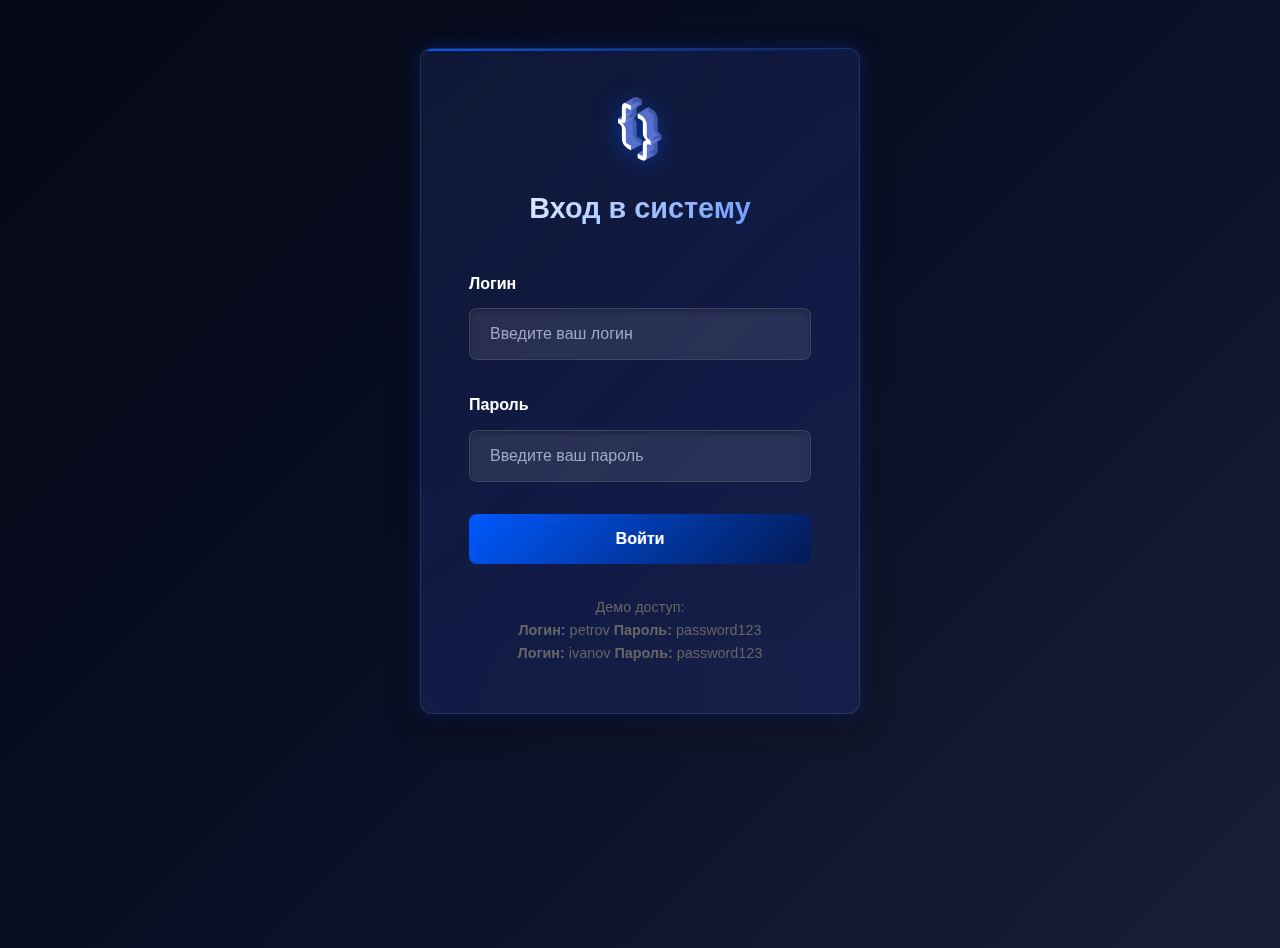
<file: src/pages/courses.html>
<!DOCTYPE html>
<html lang="ru">
<head>
    <meta charset="UTF-8">
    <meta name="viewport" content="width=device-width, initial-scale=1.0">
    <title>Мои курсы | ТехноЛайн</title>
    <link rel="stylesheet" href="../style/style.css">
    <link rel="icon" href="../img/MainLogo.svg" type="image/svg+xml">
</head>
<body>
    <div id="app">
        <nav class="navbar">
            <div class="nav-container">
                <div class="nav-logo">
                    <a href="../index.html"><img src="../img/MainLogo.svg" alt="Logo" class="logo-img">
                    <span class="logo-text">ТехноЛайн</span></a>
                </div>
                <div class="nav-menu" id="navMenu">
                    <a href="../index.html" class="nav-link">Личный кабинет</a>
                    <a href="courses.html" class="nav-link active">Мои курсы</a>
                    <a href="#" class="nav-link">План обучения</a>
                    <div class="user-section">
                        <span class="user-name" id="userName">Петров А.В.</span>
                        <button class="btn-logout" id="logoutBtn">Выйти</button>
                    </div>
                </div>
                <button class="nav-toggle" id="navToggle">
                    <span></span>
                    <span></span>
                    <span></span>
                </button>
            </div>
        </nav>

        <main class="main-content">
            <div class="container">
                <h1 class="page-title">Мои курсы</h1>
                
                <!-- Фильтры -->
                <div class="filters">
                    <div class="filter-group">
                        <label for="statusFilter" class="filter-label">Статус курса</label>
                        <select id="statusFilter" class="filter-select">
                            <option value="all">Все статусы</option>
                            <option value="пройден">Пройден</option>
                            <option value="в процессе">В процессе</option>
                            <option value="назначен">Назначен</option>
                            <option value="просрочен">Просрочен</option>
                        </select>
                    </div>
                    
                    <div class="filter-group">
                        <label for="searchInput" class="filter-label">Поиск по названию</label>
                        <input type="text" id="searchInput" class="search-input" placeholder="Введите название курса...">
                    </div>
                </div>
                
                <div id="resultsCount" class="mb-3" style="font-weight: 500; color: var(--text-dark);">
                    <!-- Счетчик результатов будет обновляться через filters.js -->
                </div>
                
                <!-- Список курсов -->
                <div class="courses-grid" id="coursesContainer">
                    <!-- Курсы будут загружены через filters.js -->
                </div>
            </div>
        </main>
    </div>

    <script src="../scripts/auth.js"></script>
    <script src="../scripts/filters.js"></script>
    
    <script>
        document.addEventListener('DOMContentLoaded', function() {
            // Обновляем имя пользователя
            const userData = AuthManager.getUserData();
            if (userData && userData.employee) {
                const userNameElement = document.getElementById('userName');
                if (userNameElement) {
                    userNameElement.textContent = userData.employee.name.split(' ')[0] + ' ' + userData.employee.name.split(' ')[1];
                }
            }
            
            // Обработчик выхода
            const logoutBtn = document.getElementById('logoutBtn');
            if (logoutBtn) {
                logoutBtn.addEventListener('click', () => {
                    localStorage.removeItem('authToken');
                    localStorage.removeItem('userData');
                    window.location.href = 'login.html';
                });
            }
            
            // Мобильное меню
            const navToggle = document.getElementById('navToggle');
            const navMenu = document.getElementById('navMenu');
            
            if (navToggle && navMenu) {
                navToggle.addEventListener('click', () => {
                    navMenu.classList.toggle('active');
                });
            }
        });
    </script>
</body>
</html>
</file>
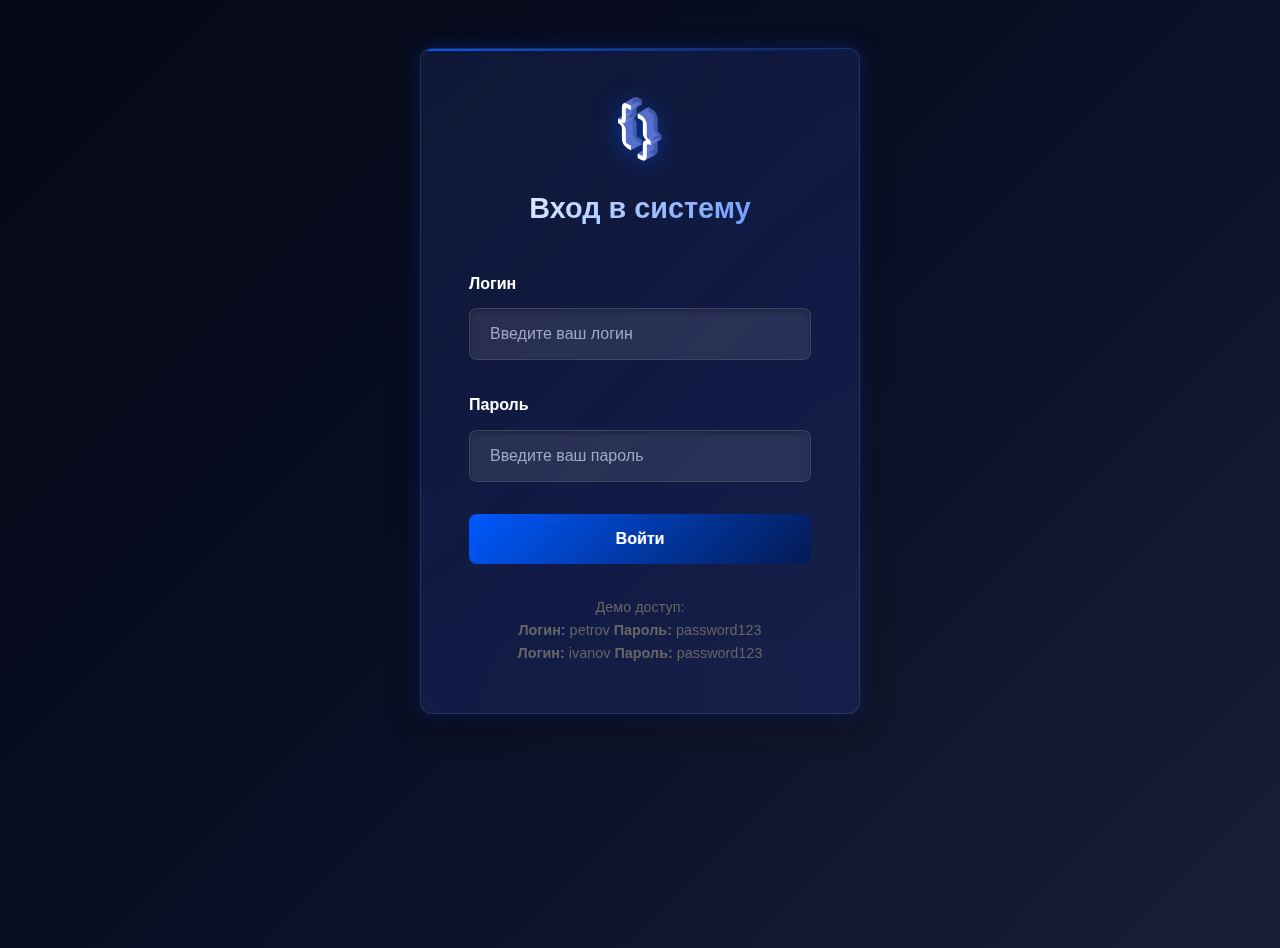
<file: src/pages/login.html>
<!DOCTYPE html>
<html lang="ru">
<head>
    <meta charset="UTF-8">
    <meta name="viewport" content="width=device-width, initial-scale=1.0">
    <title>Вход в систему | ТехноЛайн</title>
    <link rel="stylesheet" href="../style/style.css">
    <link rel="icon" href="../img/MainLogo.svg" type="image/svg+xml">
</head>
<body>
    <div class="form-container">
        <div class="logo-section" style="text-align: center; margin-bottom: 2rem;">
            <img src="../img/MainLogo.svg" alt="Logo" style="height: 64px; margin-bottom: 1rem;">
            <h1 class="form-title">Вход в систему</h1>
        </div>
        
        <form id="loginForm">
            <div id="loginError" class="notification error hidden" style="margin-bottom: 1rem;"></div>
            
            <div class="form-group">
                <label for="login" class="form-label">Логин</label>
                <input type="text" id="login" class="form-input" placeholder="Введите ваш логин" required>
            </div>
            
            <div class="form-group">
                <label for="password" class="form-label">Пароль</label>
                <input type="password" id="password" class="form-input" placeholder="Введите ваш пароль" required>
            </div>
            
            <button type="submit" class="btn btn-block">Войти</button>
        </form>
        
        <div style="margin-top: 2rem; text-align: center; font-size: 0.9rem; color: #666;">
            <p>Демо доступ:</p>
            <p><strong>Логин:</strong> petrov <strong>Пароль:</strong> password123</p>
            <p><strong>Логин:</strong> ivanov <strong>Пароль:</strong> password123</p>
        </div>
    </div>

    <script src="../scripts/auth.js"></script>
</body>
</html>
</file>
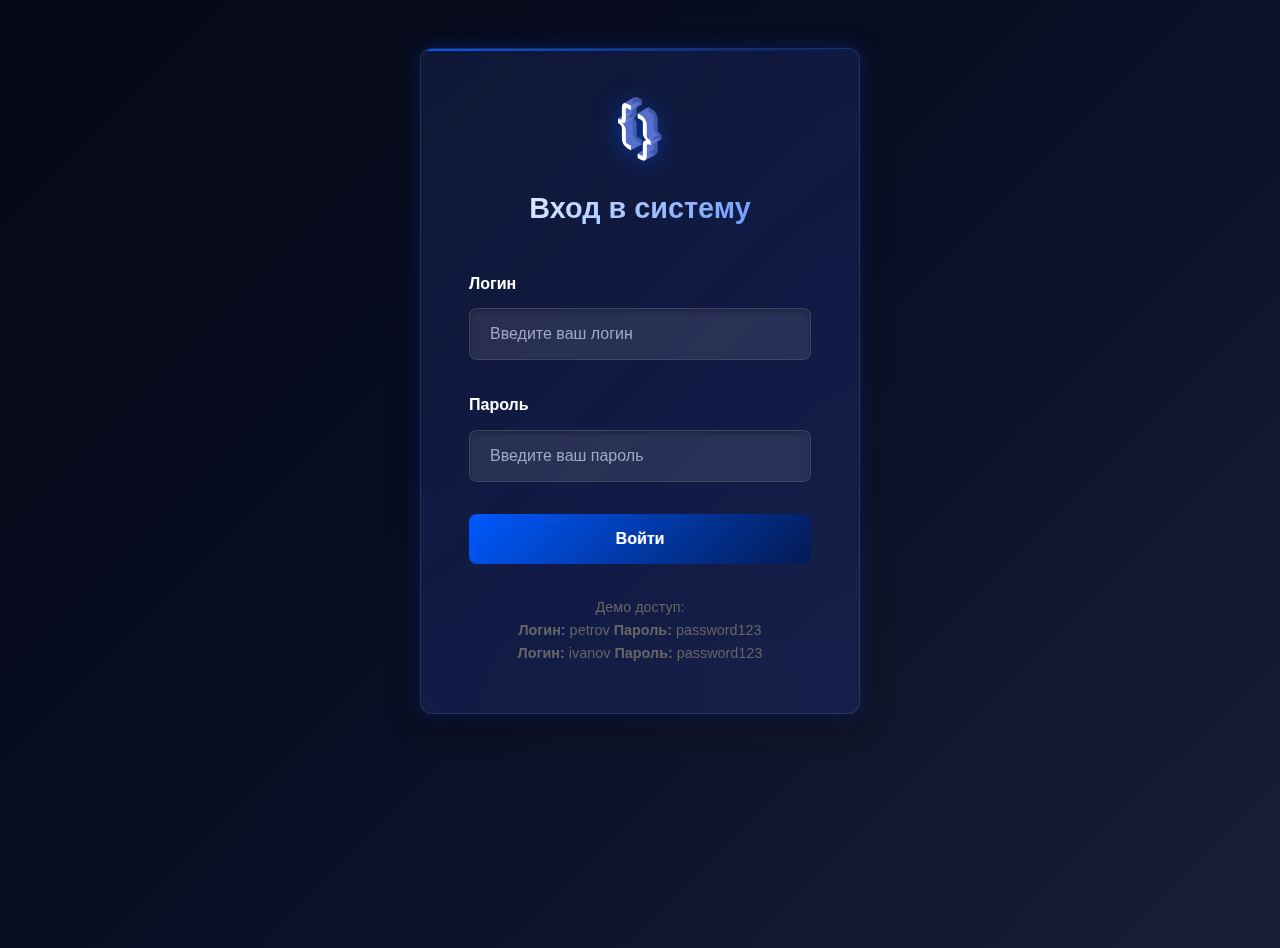
<file: src/pages/plan.html>
<!DOCTYPE html>
<html lang="ru">
	<head>
		<meta charset="UTF-8" />
		<meta name="viewport" content="width=device-width, initial-scale=1.0" />
		<title>План обучения | ТехноЛайн</title>
		<link rel="stylesheet" href="../style/style.css" />
		<link rel="icon" href="../img/MainLogo.svg" type="image/svg+xml" />
	</head>
	<body>
		<div id="app">
			<nav class="navbar">
				<div class="nav-container">
					<div class="nav-logo">
						<img src="../img/MainLogo.svg" alt="Logo" class="logo-img" />
						<span class="logo-text">ТехноЛайн</span>
					</div>
					<div class="nav-menu" id="navMenu">
						<a href="../index.html" class="nav-link">Личный кабинет</a>
						<a href="courses.html" class="nav-link">Мои курсы</a>
						<a href="plan.html" class="nav-link active">План обучения</a>
						<div class="user-section">
							<span class="user-name" id="userName">Петров А.В.</span>
							<button class="btn-logout" id="logoutBtn">Выйти</button>
						</div>
					</div>
					<button class="nav-toggle" id="navToggle">
						<span></span>
						<span></span>
						<span></span>
					</button>
				</div>
			</nav>

			<main class="main-content">
				<div class="container">
					<h1 class="page-title">План обучения</h1>

					<!-- График курсов -->
					<section class="card">
						<div class="card-header">
							<h2 class="card-title">График предстоящих курсов</h2>
						</div>
						<div id="coursesTimeline" class="timeline">
							<!-- Динамически загрузится через JS -->
						</div>
					</section>

					<!-- Рекомендации -->
					<section class="card">
						<div class="card-header">
							<h2 class="card-title">Рекомендации по развитию</h2>
						</div>
						<div id="recommendationsList" class="recommendations">
							<!-- Рекомендации загрузятся через JS -->
						</div>
					</section>

					<!-- Приоритеты обучения -->
					<section class="card">
						<div class="card-header">
							<h2 class="card-title">Приоритеты обучения</h2>
						</div>
						<div class="priority-grid">
							<div class="priority-item high">
								<div class="priority-icon">🔥</div>
								<div class="priority-content">
									<h3>Высокий приоритет</h3>
									<p>Курсы, обязательные к прохождению в течение месяца</p>
								</div>
							</div>
							<div class="priority-item medium">
								<div class="priority-icon">⏳</div>
								<div class="priority-content">
									<h3>Средний приоритет</h3>
									<p>Плановое обучение в течение квартала</p>
								</div>
							</div>
							<div class="priority-item low">
								<div class="priority-icon">💡</div>
								<div class="priority-content">
									<h3>Низкий приоритет</h3>
									<p>Рекомендованные курсы для профессионального развития</p>
								</div>
							</div>
						</div>
					</section>

					<!-- Статистика обучения -->
					<section class="card">
						<div class="card-header">
							<h2 class="card-title">Статистика обучения</h2>
						</div>
						<div class="stats-grid">
							<div class="stat-item">
								<div class="stat-value" id="plannedCourses">0</div>
								<div class="stat-label">Запланировано курсов</div>
							</div>
							<div class="stat-item">
								<div class="stat-value" id="completionRate">0%</div>
								<div class="stat-label">Выполнение плана</div>
							</div>
							<div class="stat-item">
								<div class="stat-value" id="avgPriority">-</div>
								<div class="stat-label">Средний приоритет</div>
							</div>
						</div>
					</section>
				</div>
			</main>
		</div>

		<script src="../scripts/auth.js"></script>
		<script src="../scripts/plan.js"></script>

		<script>
			document.addEventListener('DOMContentLoaded', function () {
				// Проверка авторизации
				if (!AuthManager.checkAuth()) {
					window.location.href = 'login.html'
					return
				}

				// Обновляем имя пользователя
				const userData = AuthManager.getUserData()
				if (userData && userData.employee) {
					const userNameElement = document.getElementById('userName')
					if (userNameElement) {
						userNameElement.textContent =
							userData.employee.name.split(' ')[0] +
							' ' +
							userData.employee.name.split(' ')[1]
					}
				}

				// Инициализация плана обучения
				if (typeof PlanManager !== 'undefined') {
					new PlanManager()
				}

				// Обработчик выхода
				const logoutBtn = document.getElementById('logoutBtn')
				if (logoutBtn) {
					logoutBtn.addEventListener('click', () => {
						localStorage.removeItem('authToken')
						localStorage.removeItem('userData')
						window.location.href = 'login.html'
					})
				}

				// Мобильное меню
				const navToggle = document.getElementById('navToggle')
				const navMenu = document.getElementById('navMenu')

				if (navToggle && navMenu) {
					navToggle.addEventListener('click', () => {
						navMenu.classList.toggle('active')
					})
				}
			})
		</script>
	</body>
</html>
</file>
<file: src/style/style.css>
/* Тёмная тема с использованием указанных цветов */
:root {
	--primary: #0059ff;
	--primary-dark: #041a53;
	--primary-light: #4d88ff;
	--background: #0a0f25;
	--background-light: #1a1f35;
	--background-dark: #050815;
	--text-light: #ffffff;
	--text-muted: #a0a8c5;
	--text-dark: #e0e8ff;
	--gradient: linear-gradient(135deg, #0059ff 0%, #041a53 100%);
	--gradient-dark: linear-gradient(135deg, #0044cc 0%, #030a2b 100%);
	--shadow: 0 4px 12px rgba(0, 0, 0, 0.3);
	--radius: 12px;
	--glass-bg: rgba(255, 255, 255, 0.05);
	--glass-border: rgba(255, 255, 255, 0.1);
	--glass-shadow: 0 8px 32px rgba(0, 0, 0, 0.4);
	--accent-glow: 0 0 20px rgba(0, 89, 255, 0.3);
}

* {
	margin: 0;
	padding: 0;
	box-sizing: border-box;
	font-family: 'Segoe UI', Tahoma, Geneva, Verdana, sans-serif;
}

body {
	background: var(--background);
	background: linear-gradient(
		135deg,
		var(--background-dark) 0%,
		var(--background) 50%,
		var(--background-light) 100%
	);
	color: var(--text-light);
	line-height: 1.6;
	position: relative;
	min-height: 100vh;
	overflow-x: hidden;
}

/* Эффект жидкого стекла для фона */
.glass-bg {
	position: fixed;
	top: 0;
	left: 0;
	width: 100%;
	height: 100%;
	z-index: -1;
	overflow: hidden;
	background: radial-gradient(
			ellipse at top,
			var(--primary-dark) 0%,
			transparent 50%
		),
		radial-gradient(ellipse at bottom, var(--primary) 0%, transparent 50%);
	opacity: 0.1;
}

.glass-bubble {
	position: absolute;
	border-radius: 50%;
	background: linear-gradient(
		135deg,
		rgba(0, 89, 255, 0.15) 0%,
		rgba(4, 26, 83, 0.1) 100%
	);
	filter: blur(60px);
	animation: float 25s infinite ease-in-out;
}

.glass-bubble:nth-child(1) {
	width: 400px;
	height: 400px;
	top: 10%;
	left: 5%;
	animation-delay: 0s;
	background: linear-gradient(
		135deg,
		rgba(0, 89, 255, 0.2) 0%,
		rgba(4, 26, 83, 0.15) 100%
	);
}

.glass-bubble:nth-child(2) {
	width: 300px;
	height: 300px;
	top: 60%;
	left: 85%;
	animation-delay: -8s;
	background: linear-gradient(
		135deg,
		rgba(77, 136, 255, 0.15) 0%,
		rgba(3, 10, 43, 0.1) 100%
	);
}

.glass-bubble:nth-child(3) {
	width: 350px;
	height: 350px;
	top: 30%;
	left: 70%;
	animation-delay: -15s;
	background: linear-gradient(
		135deg,
		rgba(0, 89, 255, 0.1) 0%,
		rgba(26, 31, 53, 0.15) 100%
	);
}

.glass-bubble:nth-child(4) {
	width: 250px;
	height: 250px;
	top: 80%;
	left: 15%;
	animation-delay: -20s;
	background: linear-gradient(
		135deg,
		rgba(4, 26, 83, 0.2) 0%,
		rgba(0, 89, 255, 0.1) 100%
	);
}

@keyframes float {
	0%,
	100% {
		transform: translate(0, 0) scale(1) rotate(0deg);
	}
	25% {
		transform: translate(30px, 20px) scale(1.05) rotate(90deg);
	}
	50% {
		transform: translate(10px, 40px) scale(1.1) rotate(180deg);
	}
	75% {
		transform: translate(-20px, 25px) scale(1.05) rotate(270deg);
	}
}

/* Навигация с эффектом стекла */
.navbar {
	background: var(--glass-bg);
	backdrop-filter: blur(25px) saturate(180%);
	-webkit-backdrop-filter: blur(25px) saturate(180%);
	border-bottom: 1px solid var(--glass-border);
	padding: 1rem 0;
	box-shadow: var(--glass-shadow);
	position: sticky;
	top: 0;
	z-index: 1000;
}

.nav-container {
	max-width: 1200px;
	margin: 0 auto;
	padding: 0 2rem;
	display: flex;
	justify-content: space-between;
	align-items: center;
}

.nav-logo {
	display: flex;
	align-items: center;
	text-align: center;
}

.nav-logo a {
	text-decoration: none;
}

.logo-img {
	height: 40px;
	width: auto;
	filter: drop-shadow(0 2px 8px rgba(0, 89, 255, 0.4));
}

.logo-text {
	font-size: 1.5rem;
	font-weight: 700;
	background: linear-gradient(
		135deg,
		var(--text-light) 0%,
		var(--primary-light) 100%
	);
	-webkit-background-clip: text;
	-webkit-text-fill-color: transparent;
	background-clip: text;
	text-shadow: 0 2px 8px rgba(0, 89, 255, 0.3);
}

.nav-menu {
	display: flex;
	align-items: center;
	gap: 1.5rem;
}

.nav-link {
	color: var(--text-muted);
	text-decoration: none;
	font-weight: 500;
	transition: all 0.3s ease;
	padding: 0.75rem 1.25rem;
	border-radius: var(--radius);
	position: relative;
	overflow: hidden;
}

.nav-link::before {
	content: '';
	position: absolute;
	top: 0;
	left: -100%;
	width: 100%;
	height: 100%;
	background: linear-gradient(
		90deg,
		transparent,
		rgba(255, 255, 255, 0.1),
		transparent
	);
	transition: left 0.5s;
}

.nav-link:hover::before {
	left: 100%;
}

.nav-link:hover,
.nav-link.active {
	color: var(--text-light);
	background: var(--glass-bg);
	backdrop-filter: blur(10px);
	-webkit-backdrop-filter: blur(10px);
	border: 1px solid var(--glass-border);
	box-shadow: var(--accent-glow);
}

.user-section {
	display: flex;
	align-items: center;
	gap: 1rem;
	margin-left: 1rem;
}

.user-name {
	color: var(--text-light);
	font-weight: 500;
}

.btn-logout {
	background: var(--glass-bg);
	backdrop-filter: blur(15px);
	-webkit-backdrop-filter: blur(15px);
	color: var(--text-light);
	border: 1px solid var(--glass-border);
	padding: 0.75rem 1.25rem;
	border-radius: var(--radius);
	cursor: pointer;
	transition: all 0.3s ease;
	font-weight: 500;
}

.btn-logout:hover {
	background: rgba(255, 255, 255, 0.1);
	border-color: var(--primary);
	box-shadow: var(--accent-glow);
	transform: translateY(-1px);
}

.nav-toggle {
	display: none;
	flex-direction: column;
	background: none;
	border: none;
	cursor: pointer;
	padding: 0.5rem;
}

.nav-toggle span {
	width: 25px;
	height: 2px;
	background: var(--text-light);
	margin: 3px 0;
	transition: 0.3s;
	border-radius: 2px;
}

/* Основной контент */
.main-content {
	min-height: calc(100vh - 80px);
	position: relative;
	z-index: 1;
}

.container {
	max-width: 1200px;
	margin: 0 auto;
	padding: 2rem;
}

.page-title {
	font-size: 2.5rem;
	margin-bottom: 2rem;
	color: var(--text-light);
	text-shadow: 0 2px 8px rgba(0, 0, 0, 0.5);
	font-weight: 700;
	background: linear-gradient(
		135deg,
		var(--text-light) 0%,
		var(--primary-light) 100%
	);
	-webkit-background-clip: text;
	-webkit-text-fill-color: transparent;
	background-clip: text;
}

/* Карточки с эффектом стекла */
.card {
	background: var(--glass-bg);
	backdrop-filter: blur(25px) saturate(180%);
	-webkit-backdrop-filter: blur(25px) saturate(180%);
	border: 1px solid var(--glass-border);
	border-radius: var(--radius);
	box-shadow: var(--glass-shadow);
	padding: 2rem;
	margin-bottom: 2rem;
	transition: all 0.4s ease;
	position: relative;
	overflow: hidden;
}

.card::before {
	content: '';
	position: absolute;
	top: 0;
	left: 0;
	right: 0;
	height: 1px;
	background: linear-gradient(90deg, transparent, var(--primary), transparent);
}

.card:hover {
	transform: translateY(-5px);
	box-shadow: var(--glass-shadow), var(--accent-glow);
	border-color: rgba(0, 89, 255, 0.3);
}

.card-header {
	display: flex;
	justify-content: space-between;
	align-items: center;
	margin-bottom: 1.5rem;
}

.card-title {
	font-size: 1.5rem;
	font-weight: 600;
	color: var(--text-light);
	text-shadow: 0 2px 4px rgba(0, 0, 0, 0.3);
}

.btn-link {
	color: var(--primary-light);
	text-decoration: none;
	font-weight: 500;
	transition: all 0.3s;
	background: none;
	border: none;
	cursor: pointer;
	padding: 0.5rem 1rem;
	border-radius: 6px;
}

.btn-link:hover {
	color: var(--text-light);
	background: var(--glass-bg);
	box-shadow: var(--accent-glow);
}

/* Прогресс-бар */
.progress-container {
	margin: 2rem 0;
}

.progress-label {
	display: flex;
	justify-content: space-between;
	margin-bottom: 1rem;
	font-weight: 500;
	color: var(--text-light);
}

.progress-bar {
	height: 12px;
	background: var(--glass-bg);
	backdrop-filter: blur(10px);
	border-radius: 10px;
	overflow: hidden;
	border: 1px solid var(--glass-border);
	box-shadow: inset 0 2px 4px rgba(0, 0, 0, 0.3);
}

.progress-fill {
	height: 100%;
	background: var(--gradient);
	border-radius: 10px;
	transition: width 0.8s cubic-bezier(0.34, 1.56, 0.64, 1);
	position: relative;
	overflow: hidden;
}

.progress-fill::after {
	content: '';
	position: absolute;
	top: 0;
	left: -100%;
	width: 100%;
	height: 100%;
	background: linear-gradient(
		90deg,
		transparent,
		rgba(255, 255, 255, 0.6),
		transparent
	);
	animation: shimmer 2s infinite;
}

@keyframes shimmer {
	0% {
		left: -100%;
	}
	100% {
		left: 100%;
	}
}

/* Карточки курсов */
.courses-grid {
	display: grid;
	grid-template-columns: repeat(auto-fill, minmax(320px, 1fr));
	gap: 2rem;
}

.course-card {
	border-left: 4px solid var(--primary);
	transition: all 0.4s ease;
	cursor: pointer;
	position: relative;
	overflow: hidden;
}

.course-card::before {
	content: '';
	position: absolute;
	top: 0;
	left: -100%;
	width: 100%;
	height: 100%;
	background: linear-gradient(
		90deg,
		transparent,
		rgba(255, 255, 255, 0.1),
		transparent
	);
	transition: left 0.6s;
}

.course-card:hover::before {
	left: 100%;
}

.course-card:hover {
	transform: translateY(-8px) scale(1.02);
	box-shadow: var(--glass-shadow), var(--accent-glow);
	border-left-color: var(--primary-light);
}

.course-title {
	font-size: 1.3rem;
	font-weight: 600;
	margin-bottom: 1rem;
	color: var(--text-light);
}

.course-status {
	display: inline-block;
	padding: 0.5rem 1rem;
	border-radius: 20px;
	font-size: 0.85rem;
	font-weight: 600;
	margin-top: 0.5rem;
	backdrop-filter: blur(10px);
	-webkit-backdrop-filter: blur(10px);
	border: 1px solid var(--glass-border);
	text-transform: uppercase;
	letter-spacing: 0.5px;
}

.status-completed {
	background: rgba(46, 125, 50, 0.2);
	color: #4caf50;
	border-color: rgba(76, 175, 80, 0.3);
}

.status-in-progress {
	background: rgba(21, 101, 192, 0.2);
	color: #64b5f6;
	border-color: rgba(100, 181, 246, 0.3);
}

.status-upcoming {
	background: rgba(239, 108, 0, 0.2);
	color: #ffb74d;
	border-color: rgba(255, 183, 77, 0.3);
}

.status-expired {
	background: rgba(198, 40, 40, 0.2);
	color: #ef5350;
	border-color: rgba(239, 83, 80, 0.3);
}

.course-meta {
	margin-top: 1.5rem;
	font-size: 0.95rem;
	color: var(--text-muted);
}

.course-meta p {
	margin: 0.5rem 0;
	display: flex;
	align-items: center;
	gap: 0.5rem;
}

.course-meta strong {
	color: var(--text-light);
	font-weight: 600;
}

/* Уведомления */
.notifications-container {
	margin-bottom: 2rem;
}

.notification {
	display: flex;
	align-items: flex-start;
	padding: 1.5rem;
	background: var(--glass-bg);
	backdrop-filter: blur(25px);
	-webkit-backdrop-filter: blur(25px);
	border: 1px solid var(--glass-border);
	border-left: 4px solid #ff9800;
	margin-bottom: 1rem;
	border-radius: var(--radius);
	animation: slideIn 0.4s ease-out;
	transition: all 0.3s ease;
	cursor: pointer;
}

.notification:hover {
	transform: translateX(8px);
	box-shadow: var(--glass-shadow), var(--accent-glow);
}

.notification.warning {
	border-left-color: #ff9800;
	background: rgba(255, 152, 0, 0.05);
}

.notification.error {
	border-left-color: #f44336;
	background: rgba(244, 67, 54, 0.05);
}

.notification.info {
	border-left-color: #2196f3;
	background: rgba(33, 150, 243, 0.05);
}

.notification-icon {
	margin-right: 1rem;
	font-size: 1.5rem;
	flex-shrink: 0;
}

.notification-content h4 {
	margin-bottom: 0.5rem;
	color: var(--text-light);
	font-weight: 600;
}

.notification-content p {
	margin: 0;
	color: var(--text-muted);
	line-height: 1.5;
}

/* Формы */
.form-container {
	max-width: 440px;
	margin: 3rem auto;
	padding: 3rem;
	background: var(--glass-bg);
	backdrop-filter: blur(35px) saturate(200%);
	-webkit-backdrop-filter: blur(35px) saturate(200%);
	border: 1px solid var(--glass-border);
	border-radius: var(--radius);
	box-shadow: var(--glass-shadow), var(--accent-glow);
	position: relative;
	overflow: hidden;
}

.form-container::before {
	content: '';
	position: absolute;
	top: 0;
	left: 0;
	right: 0;
	height: 2px;
	background: var(--gradient);
}

.logo-section {
	text-align: center;
	margin-bottom: 2.5rem;
}

.logo-section img {
	height: 80px;
	margin-bottom: 1.5rem;
	filter: drop-shadow(0 4px 12px rgba(0, 89, 255, 0.5));
}

.form-title {
	text-align: center;
	margin-bottom: 2.5rem;
	color: var(--text-light);
	font-size: 1.8rem;
	font-weight: 700;
	background: linear-gradient(
		135deg,
		var(--text-light) 0%,
		var(--primary-light) 100%
	);
	-webkit-background-clip: text;
	-webkit-text-fill-color: transparent;
	background-clip: text;
}

.form-group {
	margin-bottom: 2rem;
}

.form-label {
	display: block;
	margin-bottom: 0.75rem;
	font-weight: 600;
	color: var(--text-light);
	font-size: 1rem;
}

.form-input {
	width: 100%;
	padding: 1rem 1.25rem;
	background: rgba(255, 255, 255, 0.05);
	backdrop-filter: blur(10px);
	border: 1px solid var(--glass-border);
	border-radius: 8px;
	font-size: 1rem;
	transition: all 0.3s ease;
	color: var(--text-light);
	box-shadow: inset 0 2px 4px rgba(0, 0, 0, 0.3);
}

.form-input:focus {
	outline: none;
	border-color: var(--primary);
	box-shadow: inset 0 2px 4px rgba(0, 0, 0, 0.3),
		0 0 0 3px rgba(0, 89, 255, 0.2);
	background: rgba(255, 255, 255, 0.08);
}

.form-input::placeholder {
	color: var(--text-muted);
}

.btn {
	display: inline-flex;
	align-items: center;
	justify-content: center;
	gap: 0.5rem;
	padding: 1rem 2rem;
	background: var(--gradient);
	color: white;
	border: none;
	border-radius: 8px;
	font-size: 1rem;
	font-weight: 600;
	cursor: pointer;
	transition: all 0.3s ease;
	text-decoration: none;
	text-align: center;
	backdrop-filter: blur(10px);
	-webkit-backdrop-filter: blur(10px);
	position: relative;
	overflow: hidden;
}

.btn::before {
	content: '';
	position: absolute;
	top: 0;
	left: -100%;
	width: 100%;
	height: 100%;
	background: linear-gradient(
		90deg,
		transparent,
		rgba(255, 255, 255, 0.2),
		transparent
	);
	transition: left 0.5s;
}

.btn:hover::before {
	left: 100%;
}

.btn:hover {
	transform: translateY(-2px);
	box-shadow: 0 8px 25px rgba(0, 89, 255, 0.4);
	background: var(--gradient-dark);
}

.btn-block {
	width: 100%;
}

.btn-secondary {
	background: rgba(255, 255, 255, 0.1);
	border: 1px solid var(--glass-border);
}

.btn-secondary:hover {
	background: rgba(255, 255, 255, 0.15);
	box-shadow: 0 8px 25px rgba(255, 255, 255, 0.2);
}

/* Фильтры */
.filters {
	display: flex;
	gap: 1.5rem;
	margin-bottom: 2rem;
	flex-wrap: wrap;
	align-items: end;
}

.filter-group {
	display: flex;
	flex-direction: column;
	gap: 0.75rem;
}

.filter-label {
	font-weight: 600;
	font-size: 0.95rem;
	color: var(--text-light);
}

.filter-select,
.search-input {
	padding: 0.75rem 1rem;
	background: var(--glass-bg);
	backdrop-filter: blur(15px);
	border: 1px solid var(--glass-border);
	border-radius: 8px;
	font-size: 0.95rem;
	min-width: 160px;
	color: var(--text-light);
	transition: all 0.3s ease;
}

.filter-select option {
	background: var(--primary-dark);
}

.search-input {
	min-width: 240px;
}

.filter-select:focus,
.search-input:focus {
	outline: none;
	border-color: var(--primary);
	box-shadow: 0 0 0 3px rgba(0, 89, 255, 0.2);
	background: rgba(255, 255, 255, 0.08);
}
.filters .btn {
	height: 48px;
	box-sizing: border-box;
	display: flex;
	align-items: center;
	justify-content: center;
	margin-top: 1.5rem;
	white-space: nowrap;
	min-width: 140px;
}

/* Анимации */
@keyframes slideIn {
	from {
		opacity: 0;
		transform: translateY(-20px);
	}
	to {
		opacity: 1;
		transform: translateY(0);
	}
}

.fade-in {
	animation: slideIn 0.4s ease-out;
}

/* Адаптивность */
@media (max-width: 768px) {
	.nav-menu {
		display: none;
		position: absolute;
		top: 100%;
		left: 0;
		right: 0;
		background: var(--background-light);
		backdrop-filter: blur(30px) saturate(180%);
		-webkit-backdrop-filter: blur(30px) saturate(180%);
		border: 1px solid var(--glass-border);
		border-top: none;
		flex-direction: column;
		padding: 1.5rem;
		gap: 1rem;
		box-shadow: var(--glass-shadow);
	}

	.nav-menu.active {
		display: flex;
	}

	.nav-toggle {
		display: flex;
	}

	.nav-toggle.active span:nth-child(1) {
		transform: rotate(45deg) translate(5px, 5px);
	}

	.nav-toggle.active span:nth-child(2) {
		opacity: 0;
	}

	.nav-toggle.active span:nth-child(3) {
		transform: rotate(-45deg) translate(7px, -6px);
	}

	.user-section {
		margin-left: 0;
		flex-direction: column;
		gap: 1rem;
		width: 100%;
	}

	.btn-logout {
		width: 100%;
		justify-content: center;
	}

	.container {
		padding: 1.5rem;
	}

	.page-title {
		font-size: 2rem;
		text-align: center;
	}

	.courses-grid {
		grid-template-columns: 1fr;
		gap: 1.5rem;
	}

	.card {
		padding: 1.5rem;
	}

	.card-header {
		flex-direction: column;
		align-items: flex-start;
		gap: 1rem;
	}

	.filters {
		flex-direction: column;
		align-items: stretch;
		gap: 1rem;
	}

	.filter-select,
	.search-input {
		min-width: auto;
		width: 100%;
	}

	.form-container {
		margin: 2rem 1rem;
		padding: 2rem 1.5rem;
	}

	.glass-bubble {
		display: none;
	}
}

/* Утилиты */
.text-center {
	text-align: center;
}

.mb-3 {
	margin-bottom: 1.5rem;
}

.mt-3 {
	margin-top: 1.5rem;
}

.hidden {
	display: none !important;
}

.loading {
	opacity: 0.7;
	pointer-events: none;
	position: relative;
}

.loading::after {
	content: '';
	position: absolute;
	top: 50%;
	left: 50%;
	width: 20px;
	height: 20px;
	border: 2px solid transparent;
	border-top: 2px solid var(--primary);
	border-radius: 50%;
	animation: spin 1s linear infinite;
	margin-left: -10px;
	margin-top: -10px;
}

@keyframes spin {
	0% {
		transform: rotate(0deg);
	}
	100% {
		transform: rotate(360deg);
	}
}

/* Скроллбар */
::-webkit-scrollbar {
	width: 8px;
}

::-webkit-scrollbar-track {
	background: var(--background-dark);
}

::-webkit-scrollbar-thumb {
	background: var(--glass-bg);
	border-radius: 4px;
	border: 1px solid var(--glass-border);
}

::-webkit-scrollbar-thumb:hover {
	background: var(--primary);
}

/* Selection */
::selection {
	background: rgba(0, 89, 255, 0.3);
	color: var(--text-light);
}

::-moz-selection {
	background: rgba(0, 89, 255, 0.3);
	color: var(--text-light);
}

/* Стили для плеера курсов */
.course-player-layout {
	display: grid;
	grid-template-columns: 300px 1fr;
	gap: 2rem;
	min-height: 600px;
}

.course-sidebar {
	background: var(--glass-bg);
	backdrop-filter: blur(25px);
	border: 1px solid var(--glass-border);
	border-radius: var(--radius);
	padding: 1.5rem;
	height: fit-content;
	position: sticky;
	top: 2rem;
}

.sidebar-title {
	color: var(--text-light);
	font-size: 1.3rem;
	font-weight: 600;
	margin-bottom: 1.5rem;
	padding-bottom: 1rem;
	border-bottom: 1px solid var(--glass-border);
}

.modules-list {
	margin-bottom: 2rem;
}

.module-item {
	display: flex;
	align-items: flex-start;
	gap: 1rem;
	padding: 1rem;
	border-radius: 8px;
	margin-bottom: 0.5rem;
	cursor: pointer;
	transition: all 0.3s ease;
	border: 1px solid transparent;
}

.module-item:hover {
	background: rgba(255, 255, 255, 0.05);
	border-color: var(--glass-border);
}

.module-item.active {
	background: rgba(0, 89, 255, 0.1);
	border-color: var(--primary);
}

.module-item.completed {
	opacity: 0.8;
}

.module-item.completed .module-title {
	text-decoration: line-through;
}

.module-icon {
	width: 24px;
	height: 24px;
	border-radius: 50%;
	background: var(--glass-bg);
	display: flex;
	align-items: center;
	justify-content: center;
	font-size: 0.8rem;
	flex-shrink: 0;
}

.module-item.completed .module-icon {
	background: rgba(76, 175, 80, 0.2);
	color: #4caf50;
}

.module-content {
	flex: 1;
	min-width: 0;
}

.module-title {
	color: var(--text-light);
	font-weight: 500;
	font-size: 0.95rem;
	margin-bottom: 0.25rem;
	line-height: 1.3;
}

.module-meta {
	color: var(--text-muted);
	font-size: 0.8rem;
}

.progress-section {
	padding-top: 1rem;
	border-top: 1px solid var(--glass-border);
}

.progress-text {
	color: var(--text-light);
	font-weight: 500;
	margin-bottom: 0.5rem;
}

.continue-btn,
.test-btn {
	width: 100%;
	margin-top: 1rem;
}

.course-content {
	background: var(--glass-bg);
	backdrop-filter: blur(25px);
	border: 1px solid var(--glass-border);
	border-radius: var(--radius);
	padding: 2rem;
}

.content-header {
	margin-bottom: 2rem;
	padding-bottom: 1rem;
	border-bottom: 1px solid var(--glass-border);
}

.module-navigation {
	display: flex;
	justify-content: space-between;
	align-items: center;
}

.module-header {
	margin-bottom: 2rem;
}

.module-content-title {
	color: var(--text-light);
	font-size: 1.8rem;
	font-weight: 600;
	margin-bottom: 0.5rem;
}

.module-content-meta {
	color: var(--text-muted);
	font-size: 1rem;
}

.module-main-content {
	line-height: 1.7;
}

.video-placeholder {
	margin-bottom: 2rem;
}

.video-player {
	background: rgba(0, 0, 0, 0.3);
	border-radius: 8px;
	overflow: hidden;
	border: 1px solid var(--glass-border);
}

.video-thumbnail {
	position: relative;
	height: 300px;
	background: linear-gradient(
		135deg,
		var(--primary-dark) 0%,
		var(--primary) 100%
	);
	display: flex;
	align-items: center;
	justify-content: center;
	cursor: pointer;
}

.play-button {
	width: 80px;
	height: 80px;
	background: rgba(255, 255, 255, 0.9);
	border-radius: 50%;
	display: flex;
	align-items: center;
	justify-content: center;
	font-size: 2rem;
	color: var(--primary);
	transition: all 0.3s ease;
}

.video-thumbnail:hover .play-button {
	transform: scale(1.1);
	background: white;
}

.video-info {
	padding: 1rem;
	color: var(--text-light);
}

.module-text-content {
	background: rgba(255, 255, 255, 0.05);
	padding: 2rem;
	border-radius: 8px;
	border: 1px solid var(--glass-border);
	margin-bottom: 2rem;
	color: var(--text-light);
	line-height: 1.7;
	white-space: pre-line;
}

.complete-btn {
	margin-top: 1rem;
}

/* Адаптивность */
@media (max-width: 968px) {
	.course-player-layout {
		grid-template-columns: 1fr;
		gap: 1rem;
	}

	.course-sidebar {
		position: static;
		order: 2;
	}

	.course-content {
		order: 1;
	}
}

/* Стили для страницы плана обучения */

/* Таймлайн курсов */
.timeline {
	margin-top: 1rem;
}

.timeline-month {
	margin-bottom: 2.5rem;
}

.month-title {
	color: var(--text-light);
	font-size: 1.3rem;
	font-weight: 600;
	margin-bottom: 1.5rem;
	padding-bottom: 0.5rem;
	border-bottom: 2px solid var(--primary);
}

.month-courses {
	display: grid;
	gap: 1rem;
}

.course-plan-card {
	display: flex;
	justify-content: between;
	align-items: center;
	gap: 1.5rem;
	padding: 1.5rem;
	background: rgba(255, 255, 255, 0.05);
	border: 1px solid var(--glass-border);
	border-radius: var(--radius);
	transition: all 0.3s ease;
	cursor: pointer;
}

.course-plan-card:hover {
	transform: translateY(-2px);
	box-shadow: var(--glass-shadow);
	border-color: var(--primary);
}

.course-plan-main {
	flex: 1;
}

.course-plan-header {
	display: flex;
	justify-content: between;
	align-items: flex-start;
	gap: 1rem;
	margin-bottom: 0.75rem;
}

.course-plan-title {
	color: var(--text-light);
	font-size: 1.1rem;
	font-weight: 600;
	margin: 0;
	flex: 1;
}

.course-badges {
	display: flex;
	gap: 0.5rem;
	flex-shrink: 0;
}

.course-badge {
	padding: 0.25rem 0.75rem;
	border-radius: 20px;
	font-size: 0.75rem;
	font-weight: 600;
	text-transform: uppercase;
	letter-spacing: 0.5px;
}

.course-badge.type-обязательный {
	background: rgba(244, 67, 54, 0.2);
	color: #f44336;
	border: 1px solid rgba(244, 67, 54, 0.3);
}

.course-badge.type-рекомендованный {
	background: rgba(33, 150, 243, 0.2);
	color: #2196f3;
	border: 1px solid rgba(33, 150, 243, 0.3);
}

.course-badge.priority-высокий {
	background: rgba(244, 67, 54, 0.2);
	color: #f44336;
	border: 1px solid rgba(244, 67, 54, 0.3);
}

.course-badge.priority-средний {
	background: rgba(255, 152, 0, 0.2);
	color: #ff9800;
	border: 1px solid rgba(255, 152, 0, 0.3);
}

.course-badge.priority-низкий {
	background: rgba(76, 175, 80, 0.2);
	color: #4caf50;
	border: 1px solid rgba(76, 175, 80, 0.3);
}

.course-plan-description {
	color: var(--text-muted);
	margin-bottom: 1rem;
	line-height: 1.5;
}

.course-plan-meta {
	display: flex;
	gap: 1.5rem;
	flex-wrap: wrap;
}

.meta-item {
	display: flex;
	align-items: center;
	gap: 0.5rem;
	color: var(--text-muted);
	font-size: 0.9rem;
}

/* Приоритеты обучения */
.priority-grid {
	display: grid;
	grid-template-columns: repeat(auto-fit, minmax(280px, 1fr));
	gap: 1.5rem;
	margin-top: 1rem;
}

.priority-item {
	display: flex;
	align-items: flex-start;
	gap: 1rem;
	padding: 1.5rem;
	border-radius: var(--radius);
	border-left: 4px solid;
	transition: all 0.3s ease;
}

.priority-item:hover {
	transform: translateY(-2px);
	box-shadow: var(--glass-shadow);
}

.priority-item.high {
	border-left-color: #f44336;
	background: rgba(244, 67, 54, 0.1);
}

.priority-item.medium {
	border-left-color: #ff9800;
	background: rgba(255, 152, 0, 0.1);
}

.priority-item.low {
	border-left-color: #4caf50;
	background: rgba(76, 175, 80, 0.1);
}

.priority-icon {
	font-size: 1.5rem;
	flex-shrink: 0;
}

.priority-content h3 {
	color: var(--text-light);
	margin-bottom: 0.5rem;
	font-size: 1.1rem;
}

.priority-content p {
	color: var(--text-muted);
	margin: 0;
	line-height: 1.5;
}

/* Рекомендации */
.recommendations {
	margin-top: 1rem;
}

.recommendation-item {
	display: flex;
	align-items: flex-start;
	gap: 1rem;
	padding: 1.25rem;
	background: rgba(255, 255, 255, 0.05);
	border-radius: var(--radius);
	margin-bottom: 1rem;
	border-left: 4px solid var(--primary);
}

.recommendation-item:last-child {
	margin-bottom: 0;
}

.recommendation-icon {
	font-size: 1.25rem;
	flex-shrink: 0;
	margin-top: 0.125rem;
}

.recommendation-text {
	color: var(--text-light);
	line-height: 1.5;
	flex: 1;
}

/* Статистика */
.stats-grid {
	display: grid;
	grid-template-columns: repeat(auto-fit, minmax(150px, 1fr));
	gap: 1.5rem;
	margin-top: 1rem;
}

.stat-item {
	text-align: center;
	padding: 1.5rem;
	background: rgba(255, 255, 255, 0.05);
	border-radius: var(--radius);
	border: 1px solid var(--glass-border);
}

.stat-value {
	font-size: 2rem;
	font-weight: 700;
	color: var(--primary-light);
	margin-bottom: 0.5rem;
}

.stat-label {
	color: var(--text-muted);
	font-size: 0.9rem;
}

/* Кнопки */
.btn-outline {
	background: transparent;
	border: 1px solid var(--glass-border);
	color: var(--text-light);
	padding: 0.75rem 1.25rem;
	border-radius: 6px;
	cursor: pointer;
	transition: all 0.3s ease;
	flex-shrink: 0;
	white-space: nowrap;
}

.btn-outline:hover {
	background: var(--glass-bg);
	border-color: var(--primary);
	transform: translateY(-1px);
}

/* Адаптивность */
@media (max-width: 768px) {
	.course-plan-card {
		flex-direction: column;
		align-items: stretch;
		gap: 1rem;
	}

	.course-plan-header {
		flex-direction: column;
		align-items: flex-start;
	}

	.course-badges {
		align-self: flex-start;
	}

	.course-plan-meta {
		flex-direction: column;
		gap: 0.5rem;
	}

	.priority-grid {
		grid-template-columns: 1fr;
	}

	.stats-grid {
		grid-template-columns: repeat(2, 1fr);
	}

	.priority-item {
		flex-direction: column;
		text-align: center;
	}
}
</file>
<file: style/style.css>
@import url('variables.css');

@import url('reset.css');

@import url('layout.css');

@import url('navigation.css');

@import url('components.css');

@import url('course.css');

@import url('plan.css');

@import url('animations.css');

@import url('utilities.css');

@import url('responsive.css');
</file>
